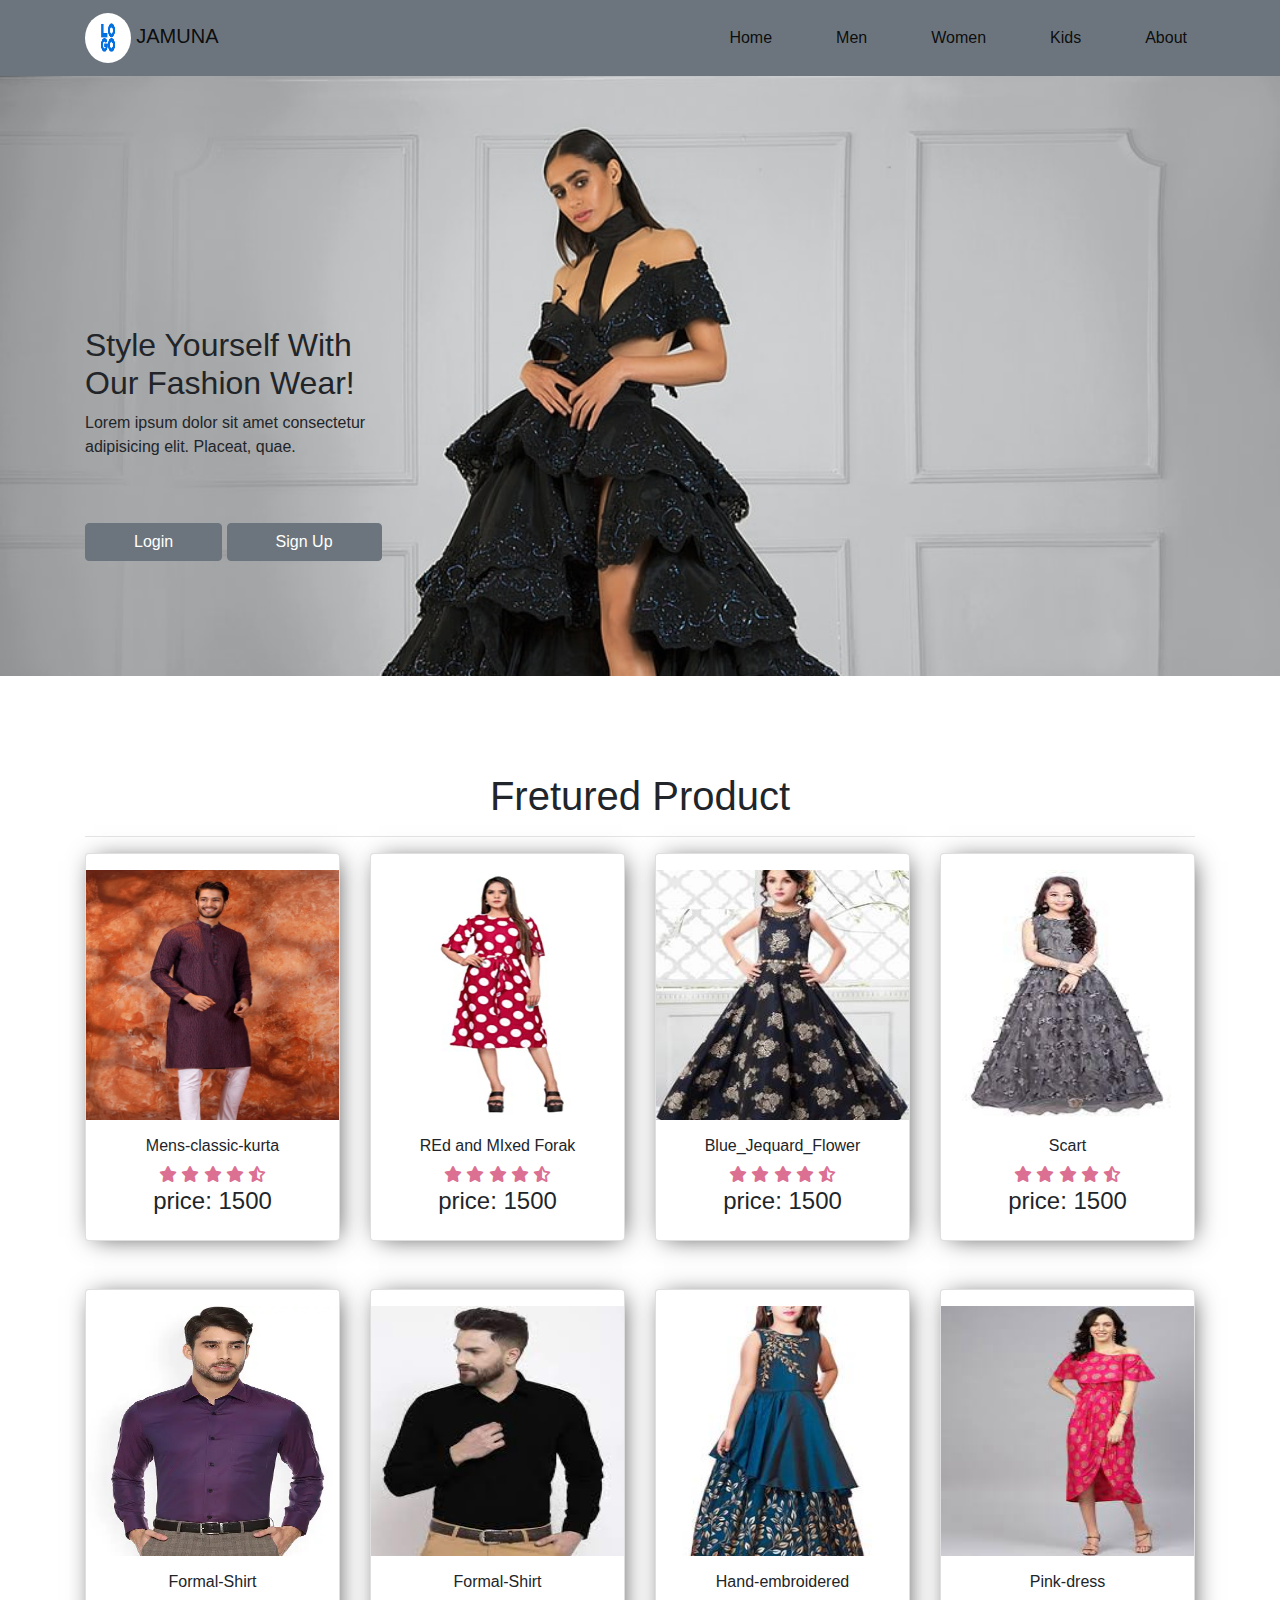
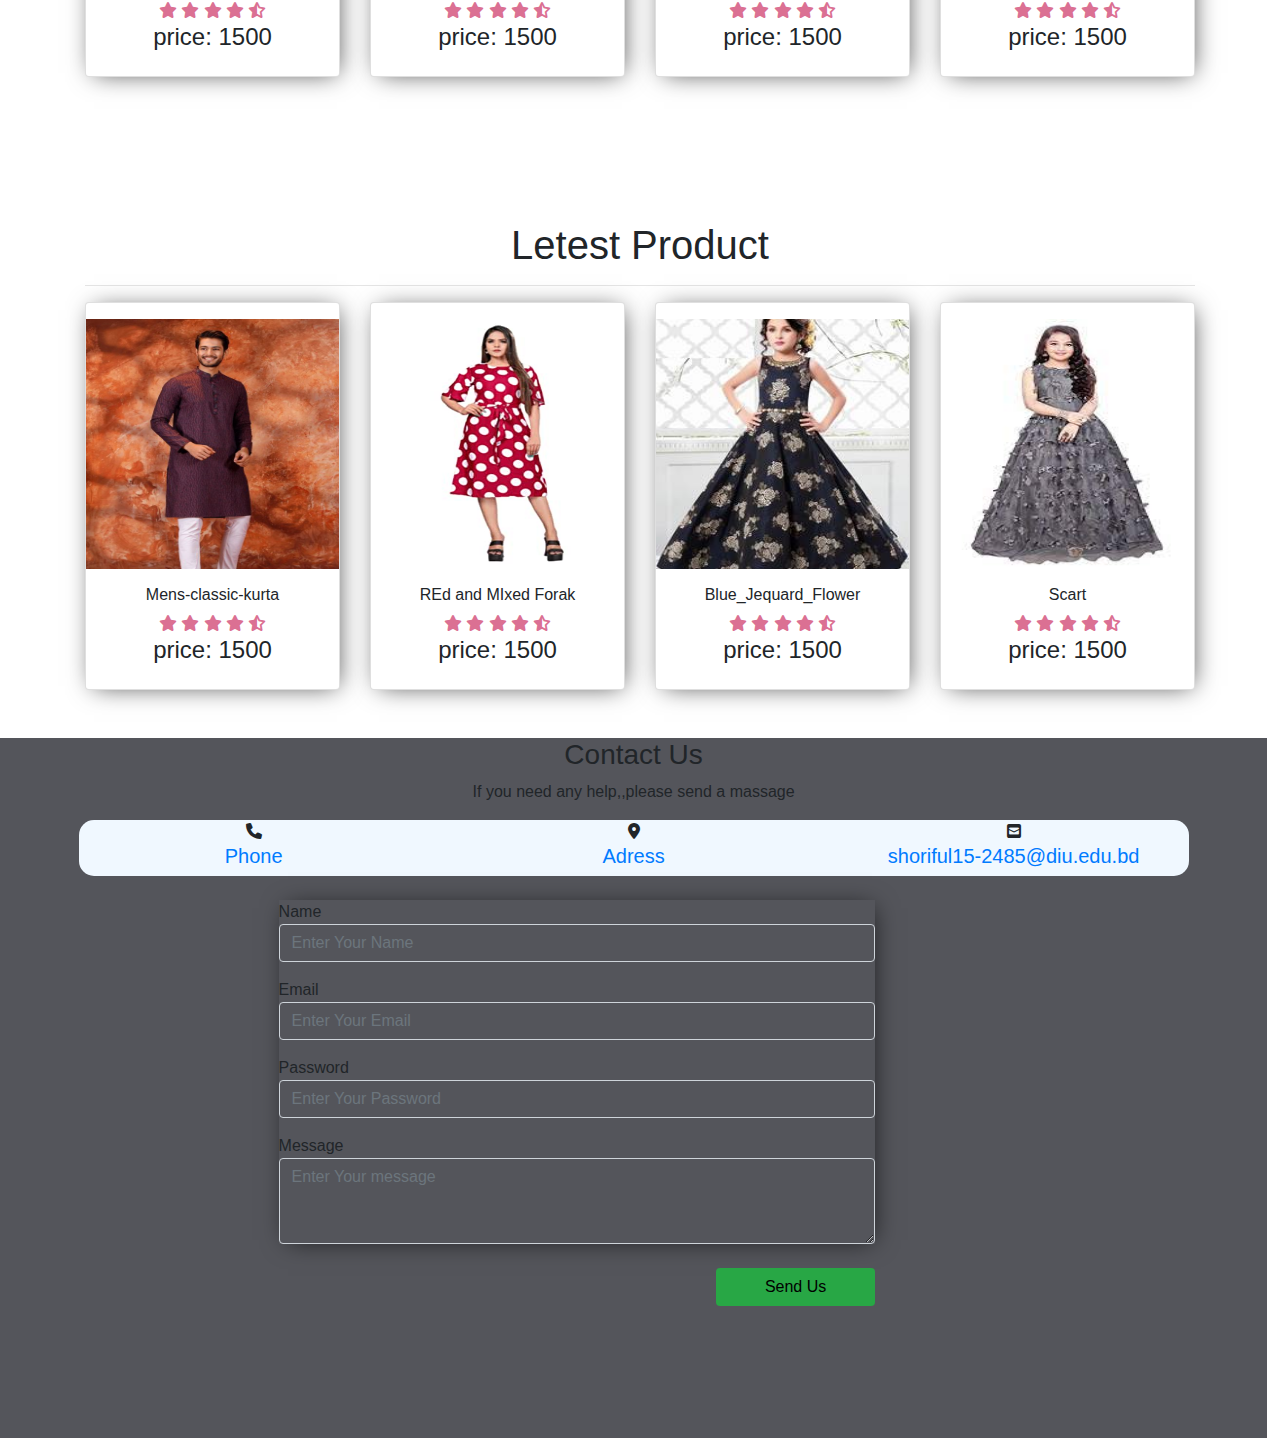
<file: index.html>
<!DOCTYPE html>
<html lang="en">
<head>
    <meta charset="UTF-8">
    <meta http-equiv="X-UA-Compatible" content="IE=edge">
    <meta name="viewport" content="width=device-width, initial-scale=1.0">
    <title>JAMUNA || Web site</title>
    <link rel="stylesheet" href="./assets/css/style.css" type="text/css" >
    <link rel="shortcut icon" href="./assets/img/icon.jpg" type="image/x-icon">
    <link rel="stylesheet" href="https://cdn.jsdelivr.net/npm/bootstrap@4.0.0/dist/css/bootstrap.min.css" integrity="sha384-Gn5384xqQ1aoWXA+058RXPxPg6fy4IWvTNh0E263XmFcJlSAwiGgFAW/dAiS6JXm" crossorigin="anonymous">
    <link rel="stylesheet" href="https://cdnjs.cloudflare.com/ajax/libs/font-awesome/6.0.0/css/all.min.css" 
    integrity="sha512-9usAa10IRO0HhonpyAIVpjrylPvoDwiPUiKdWk5t3PyolY1cOd4DSE0Ga+ri4AuTroPR5aQvXU9xC6qOPnzFeg==" crossorigin="anonymous" referrerpolicy="no-referrer" />

</head>
<body>
    
    <div >
        <nav class="navbar navbar-expand-lg navbar-light bg-secondary">
           <div class="container">
            <a class="navbar-brand   " href="index.html"> <img class="w-25  rounded-circle " src="./assets/img/logo.png" alt=""> JAMUNA</a>
            <button class="navbar-toggler" type="button" data-toggle="collapse" data-target="#navbarNav" aria-controls="navbarNav" aria-expanded="false" aria-label="Toggle navigation">
              <span class="navbar-toggler-icon"></span>
            </button>
            <div class="menu">
                <div class=" home-menu collapse navbar-collapse  " id="navbarNav">
                    <ul class=" navbar-nav  ">
                      <li class="nav-item  active ml-5 ">
                        <a class="nav-link " href="index.html">Home </a>
                      </li>
                      <li class="nav-item active ml-5 ">
                        <a class="nav-link" href="pages/men.html" target="_blank" >Men</a>
                      </li>
                      <li class="nav-item active ml-5 ">
                          <a class="nav-link" href="pages/women.html" target="_blank" >Women</a>
                        </li>
                        <li class="nav-item active ml-5 ">
                          <a class="nav-link" href="pages/kids.html" target="_blank" >Kids</a>
                        </li>
                      <li class="nav-item active ml-5 ">
                        <a class="nav-link" href="pages/about.html" target="_blank" >About</a>
                      </li>
                      
                      <!-- <li class="nav-item active ml-5  ">
                          <a class="nav-link " href="#"><h4><i class="fa-solid fa-cart-shopping"></i></h4></a>
                        </li> -->
                    </ul>
            </div>
            </div>
           </div>
          </nav>
    </div>


    <section class="home">
        <div class="container">
            <div class="row">
                <div class=" home-info col-lg-4 col-md-8 col-sm-12 col-12 ">
            
                    <h2 class="d-flex">Style Yourself With <br> Our Fashion Wear!</h2>
                    <p class="d-flex">
                        Lorem ipsum dolor sit amet consectetur <br> adipisicing elit. Placeat, quae.
                    </p>
                    <a href="./login.php" target="_blank"> <button class="btn btn-secondary mt-5 px-5"> Login </button></a>
                     <a href="./pages/Signup.html" target="_blank"><button class="btn btn-secondary mt-5 px-5"> Sign Up </button></a>
                </div>
            </div>
        </div>
    </section>





    <section class="product">
        <div class="container py-5 text-center">
            <h1 class="pt-5"> Fretured Product </h1>
           <hr>
            <div class="row">
                <div class="col-3">
                    <div class="card py-3">
                        <div class="card-head">
                           <a href="./pages/men.html" target="_blank" >
                            <img src="./assets/img/0014509_mens-classic-kurta_650.jpeg" class="img-fluid" alt="" title="Kurta" >
                           </a>
                            <h6 class="pt-3"> Mens-classic-kurta </h6>
                            <i class="fa-solid fa-star"></i>
                            <i class="fa-solid fa-star"></i>
                            <i class="fa-solid fa-star"></i>
                            <i class="fa-solid fa-star"></i>
                            <i class="fa-solid fa-star-half-stroke"></i>
                            <h4>price: 1500</h4>
                        </div>
                    </div>
                     
                </div>
                <div class="col-lg-3">
                    <div class="card py-3">
                        <div class="card-head">
                           <a href="./pages/women.html" target="_blank">
                            <img src="./assets/img/71xSIkvEozL._SY445_SX342_QL70_ML2_.jpg" class="img-fluid" alt="" title="Red Forak">
                           </a>
                            <h6 class="pt-3"> REd and MIxed Forak </h6>
                            <i class="fa-solid fa-star"></i>
                            <i class="fa-solid fa-star"></i>
                            <i class="fa-solid fa-star"></i>
                            <i class="fa-solid fa-star"></i>
                            <i class="fa-solid fa-star-half-stroke"></i>
                            <h4>price: 1500</h4>
                        </div>
                    </div>
                     
                </div>
                <div class="col-lg-3">
                    <div class="card py-3">
                        <div class="card-head">
                           <a href="./pages/kids.html" target="_blank">
                            <img src="./assets/img/Blue_Jequard_Flower_small.jpg" class="img-fluid" alt="" title="Blue_Jequard_Flower">
                           </a>
                            <h6 class="pt-3"> Blue_Jequard_Flower </h6>
                            <i class="fa-solid fa-star"></i>
                            <i class="fa-solid fa-star"></i>
                            <i class="fa-solid fa-star"></i>
                            <i class="fa-solid fa-star"></i>
                            <i class="fa-solid fa-star-half-stroke"></i>
                            <h4>price: 1500</h4>
                        </div>
                    </div>
                     
                </div>
                <div class="col-lg-3">
                    <div class="card py-3">
                        <div class="card-head">
                           <a href="./pages/kids.html" target="_blank">
                            <img src="./assets/img/images.jpg" class="img-fluid" alt="" title="Scart">
                           </a>
                            <h6 class="pt-3"> Scart </h6>
                            <i class="fa-solid fa-star"></i>
                            <i class="fa-solid fa-star"></i>
                            <i class="fa-solid fa-star"></i>
                            <i class="fa-solid fa-star"></i>
                            <i class="fa-solid fa-star-half-stroke"></i>
                            <h4>price: 1500</h4>
                        </div>
                    </div>
                     
                </div>
                <div class="col-lg-3 mt-5">
                    <div class="card py-3">
                        <div class="card-head">
                           <a href="./pages/men.html" target="_blank" target="_blank" >
                            <img src="./assets/img/Classic-Purple-Wedding-Formal-Shirt.jpg.jpg" class="img-fluid" alt="" title="Formal-Shirt">
                           </a>
                            <h6 class="pt-3"> Formal-Shirt</h6>
                            <i class="fa-solid fa-star"></i>
                            <i class="fa-solid fa-star"></i>
                            <i class="fa-solid fa-star"></i>
                            <i class="fa-solid fa-star"></i>
                            <i class="fa-solid fa-star-half-stroke"></i>
                            <h4>price: 1500</h4>
                        </div>
                    </div>
                     
                </div>
                <div class="col-lg-3 mt-5">
                    <div class="card py-3">
                        <div class="card-head">
                           <a href="./pages/men.html" target="_blank" >
                            <img src="./assets/img/download.jpg" class="img-fluid" alt="" title="Formal-Shirt" >
                           </a>
                            <h6 class="pt-3"> Formal-Shirt</h6>
                            <i class="fa-solid fa-star"></i>
                            <i class="fa-solid fa-star"></i>
                            <i class="fa-solid fa-star"></i>
                            <i class="fa-solid fa-star"></i>
                            <i class="fa-solid fa-star-half-stroke"></i>
                            <h4>price: 1500</h4>
                        </div>
                    </div>
    
                </div>
                <div class="col-lg-3 mt-5">
                    <div class="card py-3">
                        <div class="card-head">
                           <a href="./pages/kids.html" target="_blank">
                            <img src="./assets/img/hand-embroidered-art-silk-gown-insmall.jpg" class="img-fluid" alt="" title="Hand-embroidered">
                           </a>
                            <h6 class="pt-3"> Hand-embroidered </h6>
                            <i class="fa-solid fa-star"></i>
                            <i class="fa-solid fa-star"></i>
                            <i class="fa-solid fa-star"></i>
                            <i class="fa-solid fa-star"></i>
                            <i class="fa-solid fa-star-half-stroke"></i>
                            <h4>price: 1500</h4>
                        </div>
                    </div>
                     
                </div>
                <div class="col-lg-3 mt-5">
                    <div class="card py-3">
                        <div class="card-head">
                           <a href="./pages/women.html" target="_blank">
                            <img src="./assets/img/images (1).jpg" class="img-fluid" alt="" title="Pink Dress">
                           </a>
                            <h6 class="pt-3"> Pink-dress</h6>
                            <i class="fa-solid fa-star"></i>
                            <i class="fa-solid fa-star"></i>
                            <i class="fa-solid fa-star"></i>
                            <i class="fa-solid fa-star"></i>
                            <i class="fa-solid fa-star-half-stroke"></i>
                            <h4>price: 1500</h4>
                        </div>
                    </div>
    
                </div>
    
            </div>
        </div>
    </section>



    <section class="product">
        <div class="container py-5 text-center">
            <h1 class="pt-5"> Letest Product </h1>
            <hr>
            <div class="row">
                <div class="col-3">
                    <div class="card py-3">
                        <div class="card-head">
                           <a href="./pages/men.html" target="_blank" >
                            <img src="./assets/img/0014509_mens-classic-kurta_650.jpeg" class="img-fluid" alt="" title="Kurta" >
                           </a>
                            <h6 class="pt-3"> Mens-classic-kurta </h6>
                            <i class="fa-solid fa-star"></i>
                            <i class="fa-solid fa-star"></i>
                            <i class="fa-solid fa-star"></i>
                            <i class="fa-solid fa-star"></i>
                            <i class="fa-solid fa-star-half-stroke"></i>
                            <h4>price: 1500</h4>
                        </div>
                    </div>
                     
                </div>
                <div class="col-lg-3">
                    <div class="card py-3">
                        <div class="card-head">
                           <a href="./pages/women.html" target="_blank">
                            <img src="./assets/img/71xSIkvEozL._SY445_SX342_QL70_ML2_.jpg" class="img-fluid" alt="" title="Red Forak">
                           </a>
                            <h6 class="pt-3"> REd and MIxed Forak </h6>
                            <i class="fa-solid fa-star"></i>
                            <i class="fa-solid fa-star"></i>
                            <i class="fa-solid fa-star"></i>
                            <i class="fa-solid fa-star"></i>
                            <i class="fa-solid fa-star-half-stroke"></i>
                            <h4>price: 1500</h4>
                        </div>
                    </div>
                     
                </div>
                <div class="col-lg-3">
                    <div class="card py-3">
                        <div class="card-head">
                           <a href="./pages/kids.html" target="_blank">
                            <img src="./assets/img/Blue_Jequard_Flower_small.jpg" class="img-fluid" alt="" title="Blue_Jequard_Flower">
                           </a>
                            <h6 class="pt-3"> Blue_Jequard_Flower </h6>
                            <i class="fa-solid fa-star"></i>
                            <i class="fa-solid fa-star"></i>
                            <i class="fa-solid fa-star"></i>
                            <i class="fa-solid fa-star"></i>
                            <i class="fa-solid fa-star-half-stroke"></i>
                            <h4>price: 1500</h4>
                        </div>
                    </div>
                     
                </div>
                <div class="col-lg-3">
                    <div class="card py-3">
                        <div class="card-head">
                           <a href="./pages/kids.html" target="_blank">
                            <img src="./assets/img/images.jpg" class="img-fluid" alt="" title="Scart">
                           </a>
                            <h6 class="pt-3"> Scart </h6>
                            <i class="fa-solid fa-star"></i>
                            <i class="fa-solid fa-star"></i>
                            <i class="fa-solid fa-star"></i>
                            <i class="fa-solid fa-star"></i>
                            <i class="fa-solid fa-star-half-stroke"></i>
                            <h4>price: 1500</h4>
                        </div>
                    </div>
                     
                </div>
    
            </div>
        </div>
    </section>



    <section class="contact-ber ">
        <h3 class="text-center">Contact Us</h3>
        <p class="text-center ">If you need any help,,please send a massage</p>
        <div class="contact container">
            <div class="adress-call text-center">
                <div class="row">
                    <div class="col-lg-4 ">
                        <span><i class="fas fa-phone"></i></span>
                        <h5><a href="#"> Phone </a></h5>
                    </div>
                    <div class="col-lg-4">
                        <span><i class="fas fa-map-marker-alt"></i></span>
                        <h5><a href="#"> Adress</a></h5>
                    </div>
                    <div class="col-lg-4">
                        <span><i class="fas fa-envelope-square"></i></span>
                        <h5><a href="#"> shoriful15-2485@diu.edu.bd </a></h5>
                    </div>
                </div>

            </div>
            
                <div class="message mt-4">
                    <div class="row">
                        <div class="col-lg-8 ">
                            <div class="card1">
                                <form class="form-group ">
                                    Name
                                    <input  type="text" class="form-control mb-3" style="background-color: rgba(0, 0, 0, 0) !important;color: black;" placeholder="Enter Your Name">
                                    Email
                                    <input type="email" class="form-control mb-3" style="background-color: rgba(0, 0, 0, 0) !important;color: black;" placeholder="Enter Your Email">
                                    Password
                                    <input type="password" class="form-control mb-3" style="background-color: rgba(0, 0, 0, 0) !important;color: black;" placeholder="Enter Your Password">
                                    Message
                                    <textarea class="form-control mb-3 " style="background-color: rgba(0, 0, 0, 0) !important;color: black;" placeholder="Enter Your message" name="comments" id="comments" cols="3" rows="3"></textarea>
                                    <button class="btn bg-success px-5 my-2 float-right"> Send Us </button>
        
                                </form>
                            </div>
                        </div>
                    </div>
    
                </div>
            

        </div>
    </section>
    


    <script src="./assets/js/index.js"></script>
    <script src="https://code.jquery.com/jquery-3.2.1.slim.min.js" integrity="sha384-KJ3o2DKtIkvYIK3UENzmM7KCkRr/rE9/Qpg6aAZGJwFDMVNA/GpGFF93hXpG5KkN" crossorigin="anonymous"></script>
    <script src="https://cdn.jsdelivr.net/npm/popper.js@1.12.9/dist/umd/popper.min.js" integrity="sha384-ApNbgh9B+Y1QKtv3Rn7W3mgPxhU9K/ScQsAP7hUibX39j7fakFPskvXusvfa0b4Q" crossorigin="anonymous"></script>
    <script src="https://cdn.jsdelivr.net/npm/bootstrap@4.0.0/dist/js/bootstrap.min.js" integrity="sha384-JZR6Spejh4U02d8jOt6vLEHfe/JQGiRRSQQxSfFWpi1MquVdAyjUar5+76PVCmYl" crossorigin="anonymous"></script>
</body>
</html>
</file>
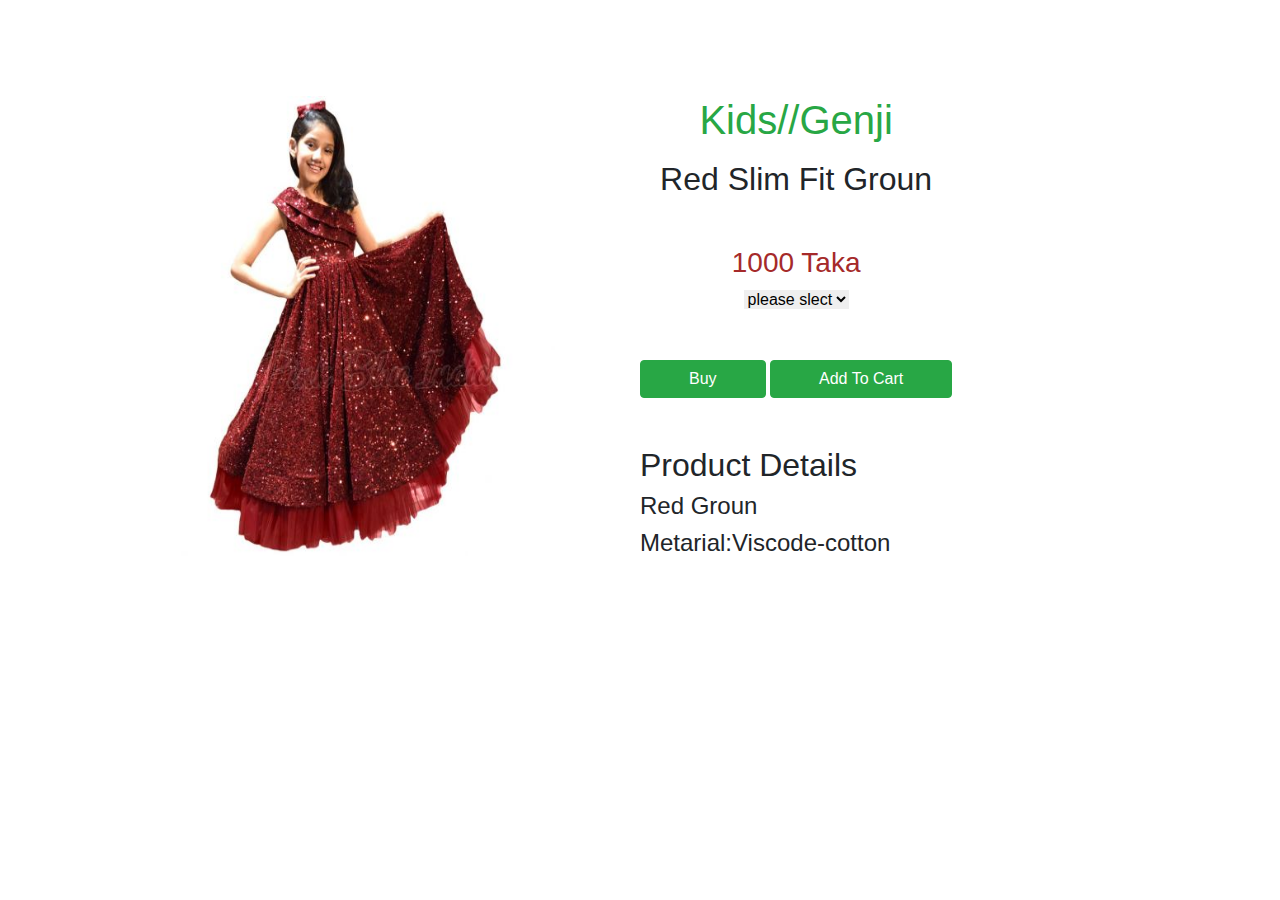
<file: pages/kid(BUY).html>
<!DOCTYPE html>
<html lang="en">
<head>
    <meta charset="UTF-8">
    <meta http-equiv="X-UA-Compatible" content="IE=edge">
    <meta name="viewport" content="width=device-width, initial-scale=1.0">
    <title> Kid-Buy || Web site</title>
    <link rel="stylesheet" href="../assets/css/style.css" type="text/css" >
    <link rel="shortcut icon" href="../assets/img/icon.jpg " type="image/x-icon">
    <link rel="stylesheet" href="https://cdn.jsdelivr.net/npm/bootstrap@4.0.0/dist/css/bootstrap.min.css" integrity="sha384-Gn5384xqQ1aoWXA+058RXPxPg6fy4IWvTNh0E263XmFcJlSAwiGgFAW/dAiS6JXm" crossorigin="anonymous">
    <link rel="stylesheet" href="https://cdnjs.cloudflare.com/ajax/libs/font-awesome/6.0.0/css/all.min.css" 
    integrity="sha512-9usAa10IRO0HhonpyAIVpjrylPvoDwiPUiKdWk5t3PyolY1cOd4DSE0Ga+ri4AuTroPR5aQvXU9xC6qOPnzFeg==" crossorigin="anonymous" referrerpolicy="no-referrer" />

</head>
<body>
    

            <section class="buy-product">
                <div class="container py-5 mt-5 text-center">
                    <div class="row">
                        <div class="col-6">
                            <div class="card-buy">
                                <div class="card-head">
                                    <a href="#"><img src="../assets/img/kid3.jpg" alt=""></a>

                                </div>
                    
                            </div>
                        </div>
                        
                <div>

                    <div class="prduct-details">
                    <div class="">
                        <div>
                            <h1 class="text-success">Kids//Genji</h1>
                        </div>
                        <h2 class="mt-3">Red Slim Fit Groun</h2>
                        <h3 class=" tka-cost mt-5 ">1000 Taka</h3>
                    </div>
                            <select name="Product-size" id="Product-size">
                                    
                                        <option  value="">please slect</option>
                                    <option value="XL">XL</option>
                                        <option value="L">L</option>
                                        <option value="M">M</option>
                                    
                             </select>
                       <div>
                        <button class="btn btn-success mt-5 px-5"> Buy </button>
                        <button class="btn btn-success mt-5 px-5"> Add To Cart </button>
                       </div>

                       <h2 class="text-left mt-5">Product Details</h2>
                       <h4 class="text-left mt-2">Red Groun</h4>
                       <h4 class="text-left mt-2">Metarial:Viscode-cotton</h4>
                    </div>

                </div>

                    </div>

                </div>

            </section>

    <script src="https://code.jquery.com/jquery-3.2.1.slim.min.js" integrity="sha384-KJ3o2DKtIkvYIK3UENzmM7KCkRr/rE9/Qpg6aAZGJwFDMVNA/GpGFF93hXpG5KkN" crossorigin="anonymous"></script>
    <script src="https://cdn.jsdelivr.net/npm/popper.js@1.12.9/dist/umd/popper.min.js" integrity="sha384-ApNbgh9B+Y1QKtv3Rn7W3mgPxhU9K/ScQsAP7hUibX39j7fakFPskvXusvfa0b4Q" crossorigin="anonymous"></script>
    <script src="https://cdn.jsdelivr.net/npm/bootstrap@4.0.0/dist/js/bootstrap.min.js" integrity="sha384-JZR6Spejh4U02d8jOt6vLEHfe/JQGiRRSQQxSfFWpi1MquVdAyjUar5+76PVCmYl" crossorigin="anonymous"></script>
</body>
</html>
</file>
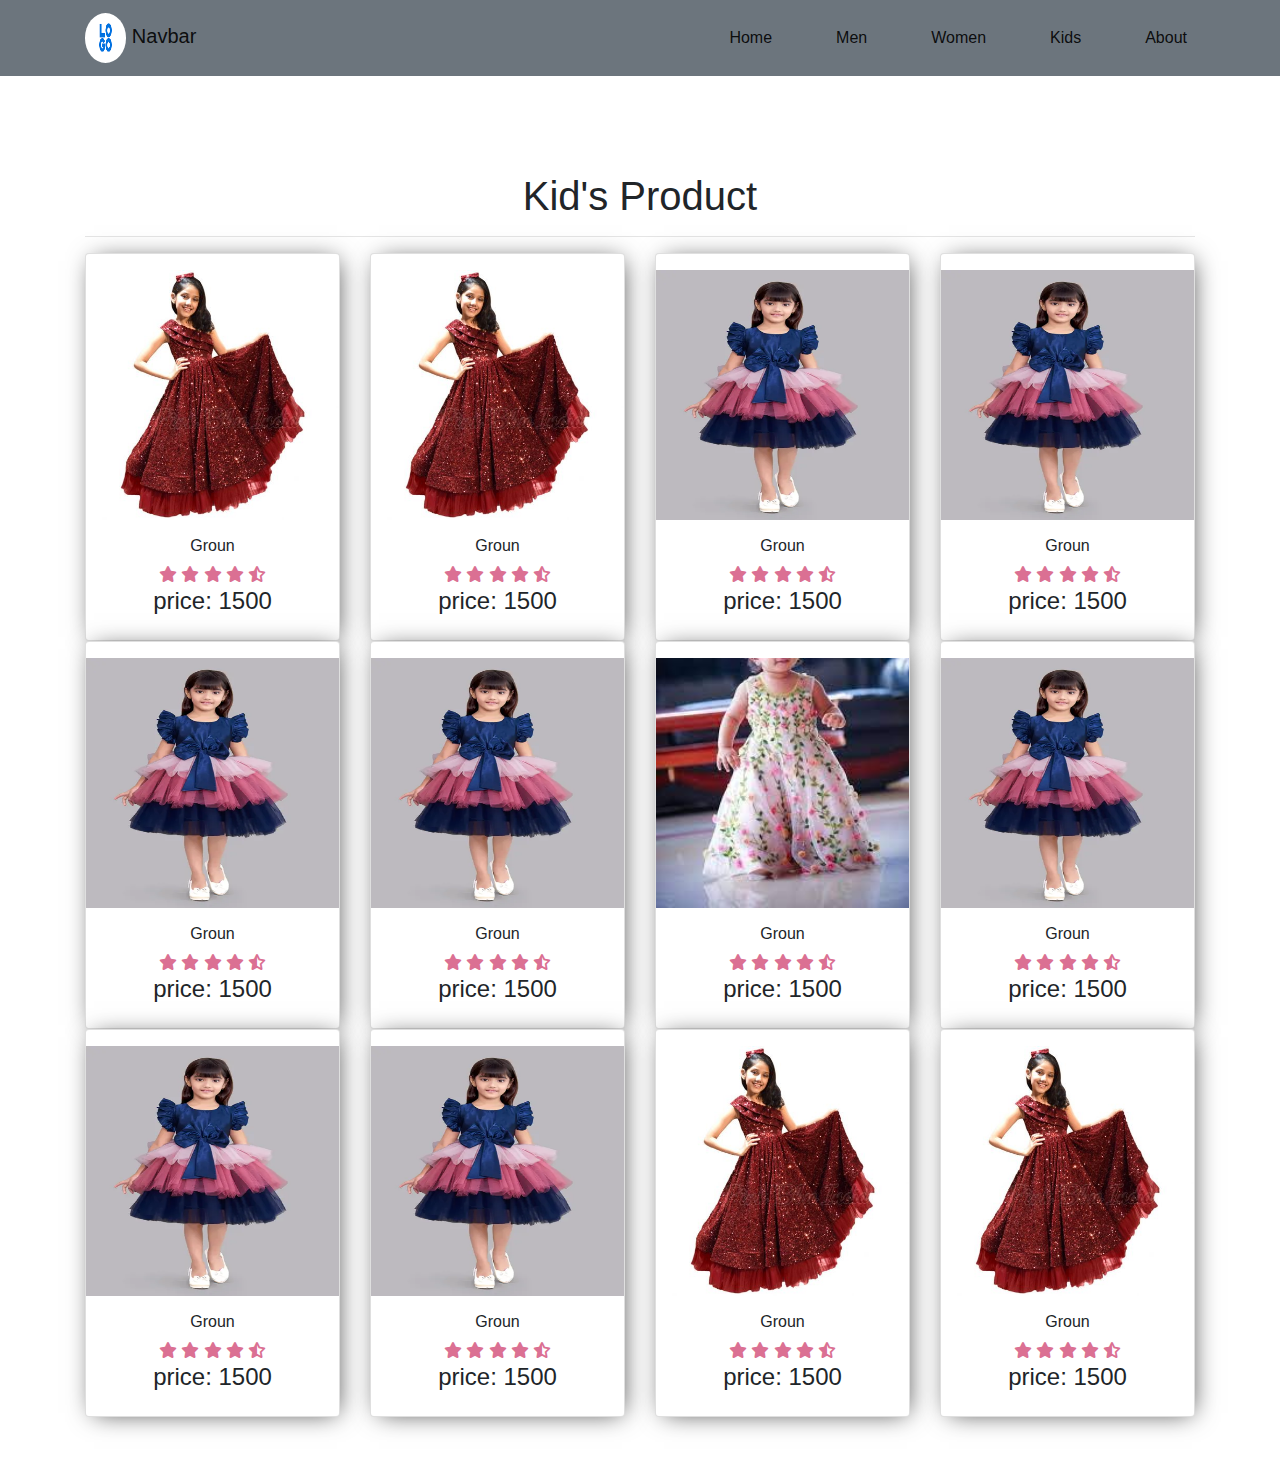
<file: pages/kids.html>
<!DOCTYPE html>
<html lang="en">
<head>
    <meta charset="UTF-8">
    <meta http-equiv="X-UA-Compatible" content="IE=edge">
    <meta name="viewport" content="width=device-width, initial-scale=1.0">
    <title>Kids || Web site</title>
    <link rel="stylesheet" href="../assets/css/style.css" type="text/css" >
    <link rel="shortcut icon" href="../assets/img/icon.jpg" type="image/x-icon">
    <link rel="stylesheet" href="https://cdn.jsdelivr.net/npm/bootstrap@4.0.0/dist/css/bootstrap.min.css" integrity="sha384-Gn5384xqQ1aoWXA+058RXPxPg6fy4IWvTNh0E263XmFcJlSAwiGgFAW/dAiS6JXm" crossorigin="anonymous">
    <link rel="stylesheet" href="https://cdnjs.cloudflare.com/ajax/libs/font-awesome/6.0.0/css/all.min.css" 
    integrity="sha512-9usAa10IRO0HhonpyAIVpjrylPvoDwiPUiKdWk5t3PyolY1cOd4DSE0Ga+ri4AuTroPR5aQvXU9xC6qOPnzFeg==" crossorigin="anonymous" referrerpolicy="no-referrer" />

</head>
<body>
    
    <div>
        <nav class="navbar navbar-expand-lg navbar-light bg-secondary">
           <div class="container">
            <a class="navbar-brand   " href="../index.html"> <img class="w-25  rounded-circle " src="../assets/img/logo.png" alt=""> Navbar</a>
            <button class="navbar-toggler" type="button" data-toggle="collapse" data-target="#navbarNav" aria-controls="navbarNav" aria-expanded="false" aria-label="Toggle navigation">
              <span class="navbar-toggler-icon"></span>
            </button>
            <div>
              <div class="home-menu collapse navbar-collapse  " id="navbarNav">
                <ul class="navbar-nav  ">
                  <li class="nav-item  active ml-5 ">
                    <a class="nav-link" href="../index.html">Home </a>
                  </li>
                  <li class="nav-item active ml-5 ">
                    <a class="nav-link" href="../pages/men.html" >Men</a>
                  </li>
                  <li class="nav-item active ml-5 ">
                      <a class="nav-link" href="../pages/women.html" >Women</a>
                    </li>
                    <li class="nav-item active ml-5 ">
                      <a class="nav-link" href="../pages/kids.html"  >Kids</a>
                    </li>
                  <li class="nav-item active ml-5 ">
                    <a class="nav-link" href="../pages/about.html" >About</a>
                  </li>
                  
                </ul>
            </div>
            </div>
           </div>
          </nav>
    </div>

      
    <section class="product">
      <div class="container py-5 text-center">
          <h1 class="pt-5"> Kid's Product </h1>
         <hr>
          <div class="row">
              <div class="col-3">
                  <div class="card py-3">
                      <div class="card-head">
                         <a href="./kid(BUY).html" target="_blank" >
                          <img src="../assets/img/kid3.jpg" class="img-fluid" alt="" >
                         </a>
                          <h6 class="pt-3"> Groun </h6>
                          <i class="fa-solid fa-star"></i>
                          <i class="fa-solid fa-star"></i>
                          <i class="fa-solid fa-star"></i>
                          <i class="fa-solid fa-star"></i>
                          <i class="fa-solid fa-star-half-stroke"></i>
                          <h4>price: 1500</h4>
                      </div>
                  </div>
                   
              </div>
              <div class="col-3">
                <div class="card py-3">
                    <div class="card-head">
                       <a href="./kid(BUY).html" target="_blank" >
                        <img src="../assets/img/kid3.jpg" class="img-fluid" alt="" >
                       </a>
                        <h6 class="pt-3">  Groun </h6>
                        <i class="fa-solid fa-star"></i>
                        <i class="fa-solid fa-star"></i>
                        <i class="fa-solid fa-star"></i>
                        <i class="fa-solid fa-star"></i>
                        <i class="fa-solid fa-star-half-stroke"></i>
                        <h4>price: 1500</h4>
                    </div>
                </div>
                 
            </div>
            <div class="col-3">
                <div class="card py-3">
                    <div class="card-head">
                       <a href="./kid(BUY).html" target="_blank" >
                        <img src="../assets/img/kid1.webp" class="img-fluid" alt="" >
                       </a>
                        <h6 class="pt-3"> Groun </h6>
                        <i class="fa-solid fa-star"></i>
                        <i class="fa-solid fa-star"></i>
                        <i class="fa-solid fa-star"></i>
                        <i class="fa-solid fa-star"></i>
                        <i class="fa-solid fa-star-half-stroke"></i>
                        <h4>price: 1500</h4>
                    </div>
                </div>
                 
            </div>
            <div class="col-3">
                <div class="card py-3">
                    <div class="card-head">
                       <a href="./kid(BUY).html" target="_blank" >
                        <img src="../assets/img/kid1.webp" class="img-fluid" alt="" >
                       </a>
                        <h6 class="pt-3">  Groun </h6>
                        <i class="fa-solid fa-star"></i>
                        <i class="fa-solid fa-star"></i>
                        <i class="fa-solid fa-star"></i>
                        <i class="fa-solid fa-star"></i>
                        <i class="fa-solid fa-star-half-stroke"></i>
                        <h4>price: 1500</h4>
                    </div>
                </div>
                 
            </div>
            <div class="col-3">
                <div class="card py-3">
                    <div class="card-head">
                       <a href="./kid(BUY).html" target="_blank" >
                        <img src="../assets/img/kid1.webp" class="img-fluid" alt="" >
                       </a>
                        <h6 class="pt-3"> Groun</h6>
                        <i class="fa-solid fa-star"></i>
                        <i class="fa-solid fa-star"></i>
                        <i class="fa-solid fa-star"></i>
                        <i class="fa-solid fa-star"></i>
                        <i class="fa-solid fa-star-half-stroke"></i>
                        <h4>price: 1500</h4>
                    </div>
                </div>
                 
            </div>
            <div class="col-3">
                <div class="card py-3">
                    <div class="card-head">
                       <a href="./kid(BUY).html" target="_blank" >
                        <img src="../assets/img/kid1.webp" class="img-fluid" alt="" >
                       </a>
                        <h6 class="pt-3">  Groun </h6>
                        <i class="fa-solid fa-star"></i>
                        <i class="fa-solid fa-star"></i>
                        <i class="fa-solid fa-star"></i>
                        <i class="fa-solid fa-star"></i>
                        <i class="fa-solid fa-star-half-stroke"></i>
                        <h4>price: 1500</h4>
                    </div>
                </div>
                 
            </div>
            <div class="col-3">
                <div class="card py-3">
                    <div class="card-head">
                       <a href="./kid(BUY).html" target="_blank" >
                        <img src="../assets/img/kid.jpg" class="img-fluid" alt="" >
                       </a>
                        <h6 class="pt-3">  Groun </h6>
                        <i class="fa-solid fa-star"></i>
                        <i class="fa-solid fa-star"></i>
                        <i class="fa-solid fa-star"></i>
                        <i class="fa-solid fa-star"></i>
                        <i class="fa-solid fa-star-half-stroke"></i>
                        <h4>price: 1500</h4>
                    </div>
                </div>
                 
            </div>
            <div class="col-3">
                <div class="card py-3">
                    <div class="card-head">
                       <a href="./kid(BUY).html" target="_blank" >
                        <img src="../assets/img/kid1.webp" class="img-fluid" alt="" >
                       </a>
                        <h6 class="pt-3">  Groun</h6>
                        <i class="fa-solid fa-star"></i>
                        <i class="fa-solid fa-star"></i>
                        <i class="fa-solid fa-star"></i>
                        <i class="fa-solid fa-star"></i>
                        <i class="fa-solid fa-star-half-stroke"></i>
                        <h4>price: 1500</h4>
                    </div>
                </div>
                 
            </div>
            <div class="col-3">
                <div class="card py-3">
                    <div class="card-head">
                       <a href="./kid(BUY).html" target="_blank" >
                        <img src="../assets/img/kid1.webp" class="img-fluid" alt="" >
                       </a>
                        <h6 class="pt-3">  Groun </h6>
                        <i class="fa-solid fa-star"></i>
                        <i class="fa-solid fa-star"></i>
                        <i class="fa-solid fa-star"></i>
                        <i class="fa-solid fa-star"></i>
                        <i class="fa-solid fa-star-half-stroke"></i>
                        <h4>price: 1500</h4>
                    </div>
                </div>
                 
            </div>
            <div class="col-3">
                <div class="card py-3">
                    <div class="card-head">
                       <a href="./kid(BUY).html" target="_blank" >
                        <img src="../assets/img/kid1.webp" class="img-fluid" alt="" >
                       </a>
                        <h6 class="pt-3">  Groun </h6>
                        <i class="fa-solid fa-star"></i>
                        <i class="fa-solid fa-star"></i>
                        <i class="fa-solid fa-star"></i>
                        <i class="fa-solid fa-star"></i>
                        <i class="fa-solid fa-star-half-stroke"></i>
                        <h4>price: 1500</h4>
                    </div>
                </div>
                 
            </div>
            <div class="col-3">
                <div class="card py-3">
                    <div class="card-head">
                       <a href="./kid(BUY).html" target="_blank" >
                        <img src="../assets/img/kid3.jpg" class="img-fluid" alt="" >
                       </a>
                        <h6 class="pt-3">  Groun</h6>
                        <i class="fa-solid fa-star"></i>
                        <i class="fa-solid fa-star"></i>
                        <i class="fa-solid fa-star"></i>
                        <i class="fa-solid fa-star"></i>
                        <i class="fa-solid fa-star-half-stroke"></i>
                        <h4>price: 1500</h4>
                    </div>
                </div>
                 
            </div>
            <div class="col-3">
                <div class="card py-3">
                    <div class="card-head">
                       <a href="./kid(BUY).html" target="_blank" >
                        <img src="../assets/img/kid3.jpg" class="img-fluid" alt="" >
                       </a>
                        <h6 class="pt-3">  Groun </h6>
                        <i class="fa-solid fa-star"></i>
                        <i class="fa-solid fa-star"></i>
                        <i class="fa-solid fa-star"></i>
                        <i class="fa-solid fa-star"></i>
                        <i class="fa-solid fa-star-half-stroke"></i>
                        <h4>price: 1500</h4>
                    </div>
                </div>
                 
            </div>

  
          </div>
      </div>
  </section>


    <script src="https://code.jquery.com/jquery-3.2.1.slim.min.js" integrity="sha384-KJ3o2DKtIkvYIK3UENzmM7KCkRr/rE9/Qpg6aAZGJwFDMVNA/GpGFF93hXpG5KkN" crossorigin="anonymous"></script>
    <script src="https://cdn.jsdelivr.net/npm/popper.js@1.12.9/dist/umd/popper.min.js" integrity="sha384-ApNbgh9B+Y1QKtv3Rn7W3mgPxhU9K/ScQsAP7hUibX39j7fakFPskvXusvfa0b4Q" crossorigin="anonymous"></script>
    <script src="https://cdn.jsdelivr.net/npm/bootstrap@4.0.0/dist/js/bootstrap.min.js" integrity="sha384-JZR6Spejh4U02d8jOt6vLEHfe/JQGiRRSQQxSfFWpi1MquVdAyjUar5+76PVCmYl" crossorigin="anonymous"></script>
</body>
</html>
</file>
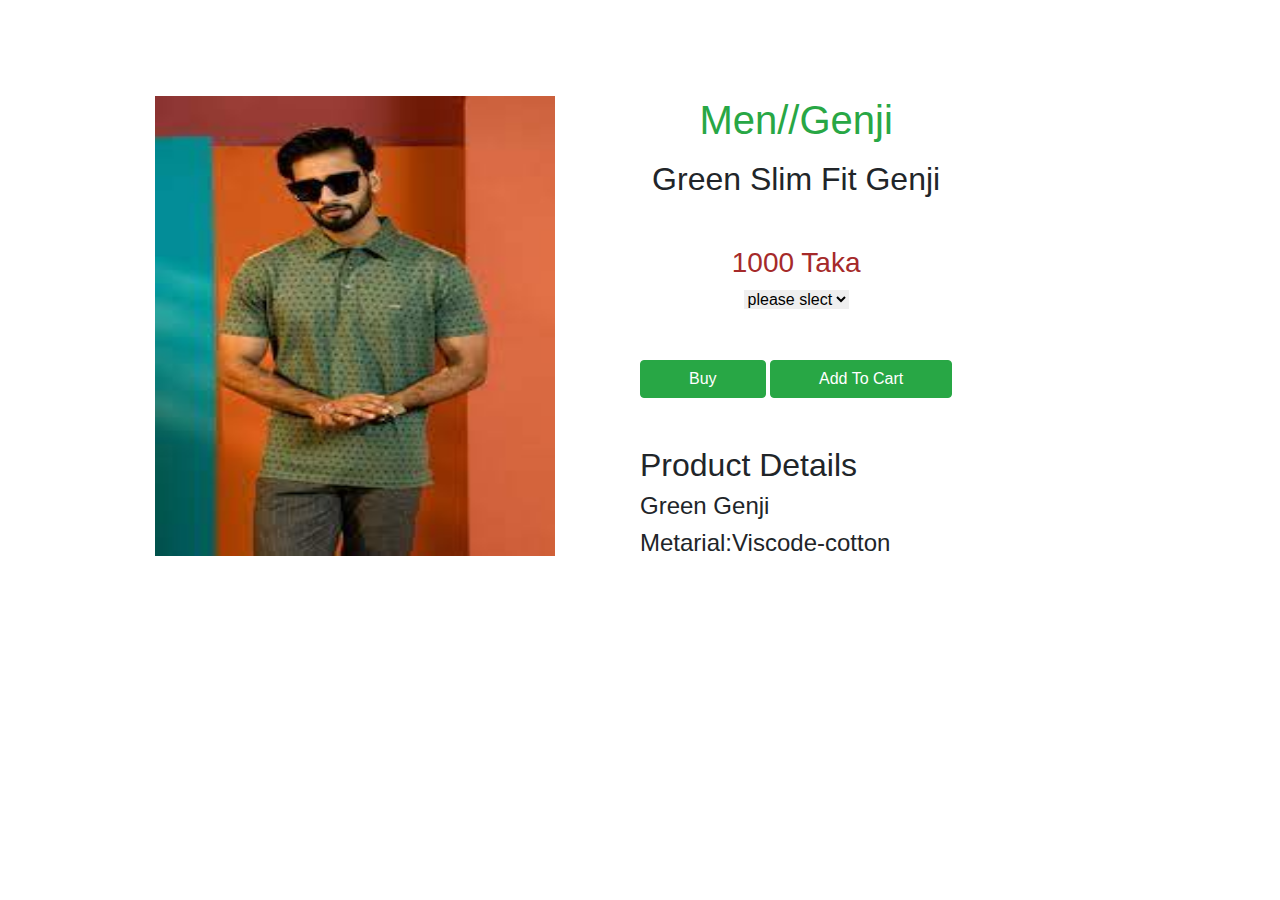
<file: pages/men(BUY).html>
<!DOCTYPE html>
<html lang="en">
<head>
    <meta charset="UTF-8">
    <meta http-equiv="X-UA-Compatible" content="IE=edge">
    <meta name="viewport" content="width=device-width, initial-scale=1.0">
    <title> Men-Buy || Web site</title>
    <link rel="stylesheet" href="../assets/css/style.css" type="text/css" >
    <link rel="shortcut icon" href="../assets/img/icon.jpg " type="image/x-icon">
    <link rel="stylesheet" href="https://cdn.jsdelivr.net/npm/bootstrap@4.0.0/dist/css/bootstrap.min.css" integrity="sha384-Gn5384xqQ1aoWXA+058RXPxPg6fy4IWvTNh0E263XmFcJlSAwiGgFAW/dAiS6JXm" crossorigin="anonymous">
    <link rel="stylesheet" href="https://cdnjs.cloudflare.com/ajax/libs/font-awesome/6.0.0/css/all.min.css" 
    integrity="sha512-9usAa10IRO0HhonpyAIVpjrylPvoDwiPUiKdWk5t3PyolY1cOd4DSE0Ga+ri4AuTroPR5aQvXU9xC6qOPnzFeg==" crossorigin="anonymous" referrerpolicy="no-referrer" />

</head>
<body>
    

            <section class="buy-product">
                <div class="container py-5 mt-5 text-center">
                    <div class="row">
                        <div class="col-6">
                            <div class="card-buy">
                                <div class="card-head">
                                    <a href="#"><img src="../assets/img/genji1.jpg" alt=""></a>

                                </div>
                    
                            </div>
                        </div>
                        
                <div>

                    <div class="prduct-details">
                    <div class="">
                        <div>
                            <h1 class="text-success">Men//Genji</h1>
                        </div>
                        <h2 class="mt-3">Green Slim Fit Genji</h2>
                        <h3 class=" tka-cost mt-5 ">1000 Taka</h3>
                    </div>
                            <select name="Product-size" id="Product-size">
                                    
                                        <option  value="">please slect</option>
                                    <option value="XL">XL</option>
                                        <option value="L">L</option>
                                        <option value="M">M</option>
                                    
                             </select>
                       <div>
                        <button class="btn btn-success mt-5 px-5"> Buy </button>
                        <button class="btn btn-success mt-5 px-5"> Add To Cart </button>
                       </div>

                       <h2 class="text-left mt-5">Product Details</h2>
                       <h4 class="text-left mt-2">Green Genji</h4>
                       <h4 class="text-left mt-2">Metarial:Viscode-cotton</h4>
                    </div>

                </div>

                    </div>

                </div>

            </section>

    <script src="https://code.jquery.com/jquery-3.2.1.slim.min.js" integrity="sha384-KJ3o2DKtIkvYIK3UENzmM7KCkRr/rE9/Qpg6aAZGJwFDMVNA/GpGFF93hXpG5KkN" crossorigin="anonymous"></script>
    <script src="https://cdn.jsdelivr.net/npm/popper.js@1.12.9/dist/umd/popper.min.js" integrity="sha384-ApNbgh9B+Y1QKtv3Rn7W3mgPxhU9K/ScQsAP7hUibX39j7fakFPskvXusvfa0b4Q" crossorigin="anonymous"></script>
    <script src="https://cdn.jsdelivr.net/npm/bootstrap@4.0.0/dist/js/bootstrap.min.js" integrity="sha384-JZR6Spejh4U02d8jOt6vLEHfe/JQGiRRSQQxSfFWpi1MquVdAyjUar5+76PVCmYl" crossorigin="anonymous"></script>
</body>
</html>
</file>
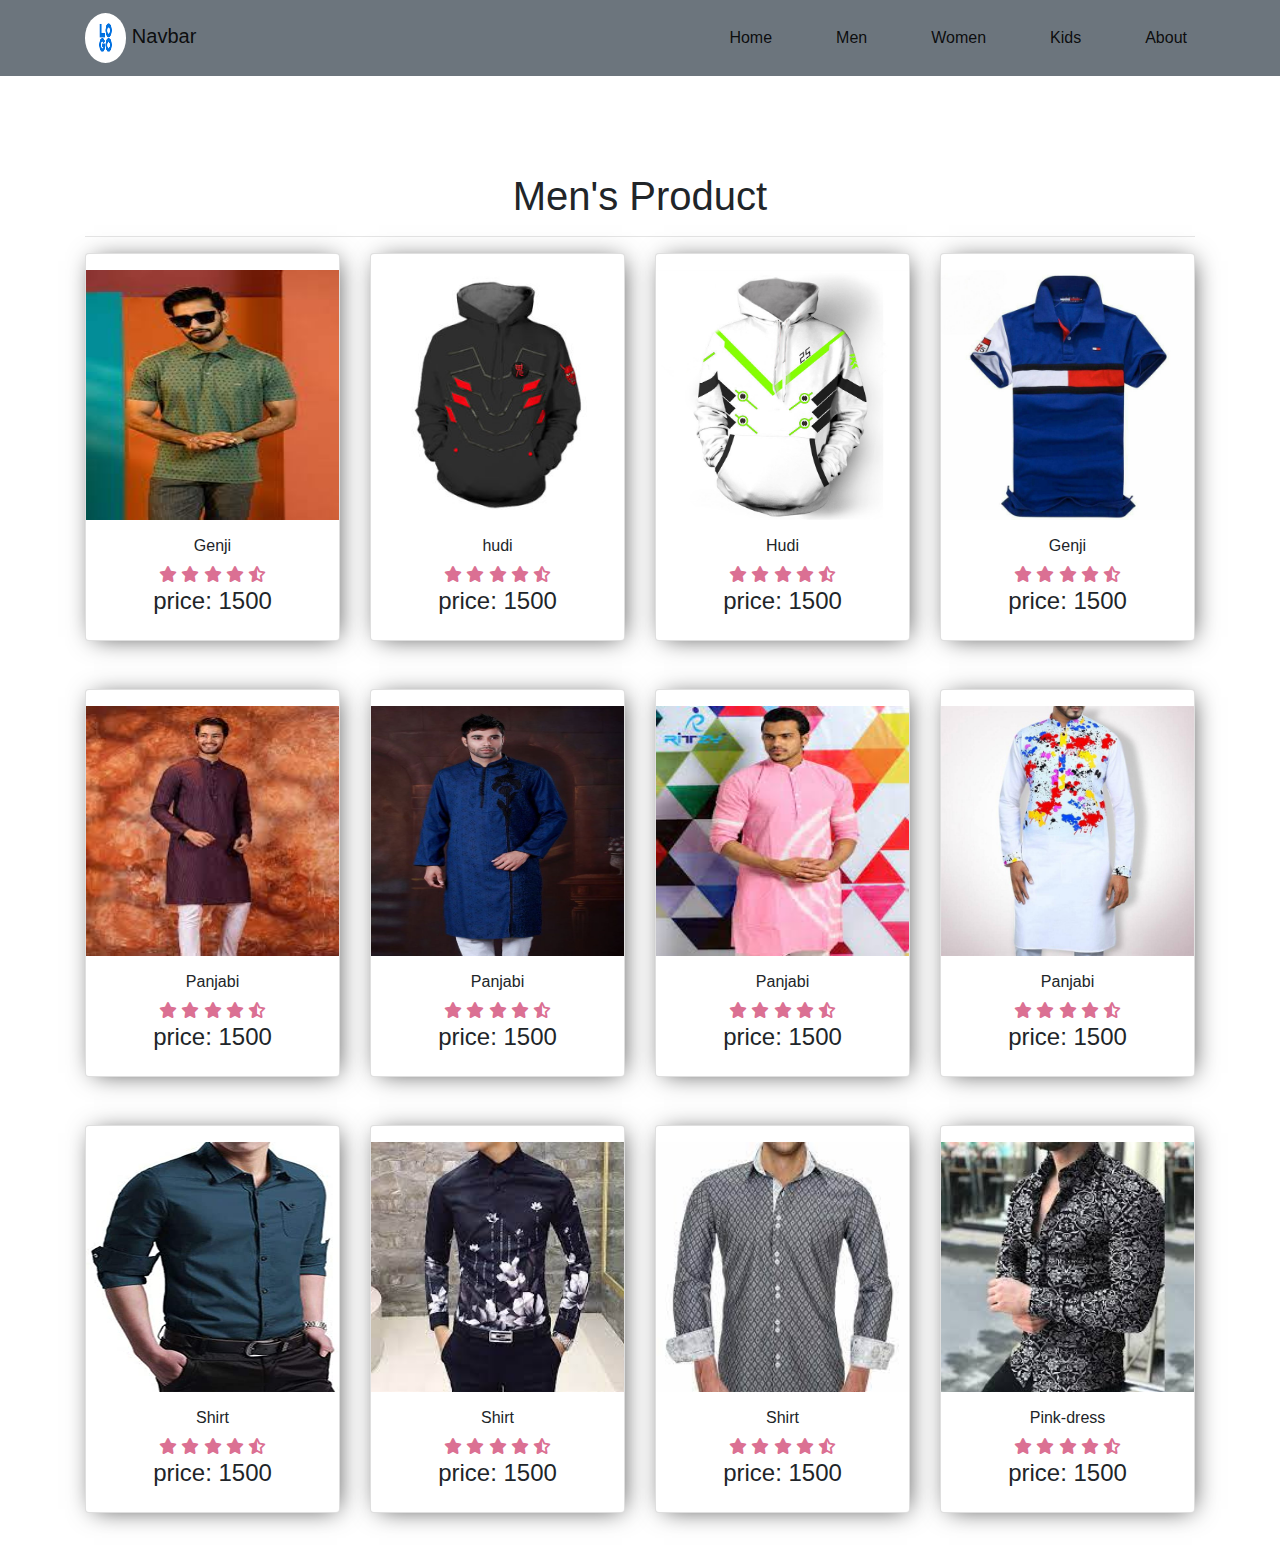
<file: pages/men.html>
<!DOCTYPE html>
<html lang="en">
<head>
    <meta charset="UTF-8">
    <meta http-equiv="X-UA-Compatible" content="IE=edge">
    <meta name="viewport" content="width=device-width, initial-scale=1.0">
    <title>Men || Web site</title>
    <link rel="stylesheet" href="../assets/css/style.css" type="text/css" >
    <link rel="shortcut icon" href="../assets/img/icon.jpg " type="image/x-icon">
    <link rel="stylesheet" href="https://cdn.jsdelivr.net/npm/bootstrap@4.0.0/dist/css/bootstrap.min.css" integrity="sha384-Gn5384xqQ1aoWXA+058RXPxPg6fy4IWvTNh0E263XmFcJlSAwiGgFAW/dAiS6JXm" crossorigin="anonymous">
    <link rel="stylesheet" href="https://cdnjs.cloudflare.com/ajax/libs/font-awesome/6.0.0/css/all.min.css" 
    integrity="sha512-9usAa10IRO0HhonpyAIVpjrylPvoDwiPUiKdWk5t3PyolY1cOd4DSE0Ga+ri4AuTroPR5aQvXU9xC6qOPnzFeg==" crossorigin="anonymous" referrerpolicy="no-referrer" />

</head>
<body>
    
    <div>
        <nav class="navbar navbar-expand-lg navbar-light bg-secondary">
           <div class="container">
            <a class="navbar-brand   " href="../index.html"> <img class="w-25  rounded-circle " src="../assets/img/logo.png" alt=""> Navbar</a>
            <button class="navbar-toggler" type="button" data-toggle="collapse" data-target="#navbarNav" aria-controls="navbarNav" aria-expanded="false" aria-label="Toggle navigation">
              <span class="navbar-toggler-icon"></span>
            </button>
            <div>
              <div class=" home-menu collapse navbar-collapse  " id="navbarNav">
                <ul class="navbar-nav  ">
                  <li class="nav-item  active ml-5 ">
                    <a class="nav-link" href="../index.html">Home </a>
                  </li>
                  <li class="nav-item active ml-5 ">
                    <a class="nav-link" href="../pages/men.html" >Men</a>
                  </li>
                  <li class="nav-item active ml-5 ">
                      <a class="nav-link" href="../pages/women.html" >Women</a>
                    </li>
                    <li class="nav-item active ml-5 ">
                      <a class="nav-link" href="../pages/kids.html"  >Kids</a>
                    </li>
                  <li class="nav-item active ml-5 ">
                    <a class="nav-link" href="../pages/about.html" >About</a>
                  </li>
                </ul>
              </div>
            </div>
           </div>
          </nav>
    </div>

    <section class="product">
      <div class="container py-5 text-center">
          <h1 class="pt-5"> Men's Product </h1>
         <hr>
          <div class="row">
              <div class="col-3">
                  <div class="card py-3">
                      <div class="card-head">
                         <a href="./men(BUY).html" target="_blank" >
                          <img src="../assets/img/genji1.jpg" class="img-fluid" alt="" >
                         </a>
                          <h6 class="pt-3"> Genji </h6>
                          <i class="fa-solid fa-star"></i>
                          <i class="fa-solid fa-star"></i>
                          <i class="fa-solid fa-star"></i>
                          <i class="fa-solid fa-star"></i>
                          <i class="fa-solid fa-star-half-stroke"></i>
                          <h4>price: 1500</h4>
                      </div>
                  </div>
                   
              </div>
              <div class="col-lg-3">
                  <div class="card py-3">
                      <div class="card-head">
                         <a href="./men(BUY).html" target="_blank">
                          <img src="../assets/img/genji2.jpg" class="img-fluid" alt="" >
                         </a>
                          <h6 class="pt-3"> hudi</h6>
                          <i class="fa-solid fa-star"></i>
                          <i class="fa-solid fa-star"></i>
                          <i class="fa-solid fa-star"></i>
                          <i class="fa-solid fa-star"></i>
                          <i class="fa-solid fa-star-half-stroke"></i>
                          <h4>price: 1500</h4>
                      </div>
                  </div>
                   
              </div>
              <div class="col-lg-3">
                  <div class="card py-3">
                      <div class="card-head">
                         <a href="./men(BUY).html" target="_blank">
                          <img src="../assets/img/genji 3.jpg" class="img-fluid" alt="" title="Blue_Jequard_Flower">
                         </a>
                          <h6 class="pt-3">Hudi</h6>
                          <i class="fa-solid fa-star"></i>
                          <i class="fa-solid fa-star"></i>
                          <i class="fa-solid fa-star"></i>
                          <i class="fa-solid fa-star"></i>
                          <i class="fa-solid fa-star-half-stroke"></i>
                          <h4>price: 1500</h4>
                      </div>
                  </div>
                   
              </div>
              <div class="col-lg-3">
                  <div class="card py-3">
                      <div class="card-head">
                         <a href="./men(BUY).html" target="_blank">
                          <img src="../assets/img/genji4.jpg" class="img-fluid" alt="" >
                         </a>
                          <h6 class="pt-3"> Genji </h6>
                          <i class="fa-solid fa-star"></i>
                          <i class="fa-solid fa-star"></i>
                          <i class="fa-solid fa-star"></i>
                          <i class="fa-solid fa-star"></i>
                          <i class="fa-solid fa-star-half-stroke"></i>
                          <h4>price: 1500</h4>
                      </div>
                  </div>
                   
              </div>
              <div class="col-lg-3 mt-5">
                  <div class="card py-3">
                      <div class="card-head">
                         <a href="./men(BUY).html" target="_blank" target="_blank" >
                          <img src="../assets/img/panjabi 1.jpg" class="img-fluid" alt="" >
                         </a>
                          <h6 class="pt-3"> Panjabi</h6>
                          <i class="fa-solid fa-star"></i>
                          <i class="fa-solid fa-star"></i>
                          <i class="fa-solid fa-star"></i>
                          <i class="fa-solid fa-star"></i>
                          <i class="fa-solid fa-star-half-stroke"></i>
                          <h4>price: 1500</h4>
                      </div>
                  </div>
                   
              </div>
              <div class="col-lg-3 mt-5">
                  <div class="card py-3">
                      <div class="card-head">
                         <a href="./men(BUY).html" target="_blank" >
                          <img src="../assets/img/panjabi2.jpg" class="img-fluid" alt="" >
                         </a>
                          <h6 class="pt-3"> Panjabi</h6>
                          <i class="fa-solid fa-star"></i>
                          <i class="fa-solid fa-star"></i>
                          <i class="fa-solid fa-star"></i>
                          <i class="fa-solid fa-star"></i>
                          <i class="fa-solid fa-star-half-stroke"></i>
                          <h4>price: 1500</h4>
                      </div>
                  </div>
  
              </div>
              <div class="col-lg-3 mt-5">
                  <div class="card py-3">
                      <div class="card-head">
                         <a href="./men(BUY).html" target="_blank">
                          <img src="../assets/img/panjabi 3).jpg" class="img-fluid" alt="" title="Hand-embroidered">
                         </a>
                          <h6 class="pt-3"> Panjabi</h6>
                          <i class="fa-solid fa-star"></i>
                          <i class="fa-solid fa-star"></i>
                          <i class="fa-solid fa-star"></i>
                          <i class="fa-solid fa-star"></i>
                          <i class="fa-solid fa-star-half-stroke"></i>
                          <h4>price: 1500</h4>
                      </div>
                  </div>
                   
              </div>
              <div class="col-lg-3 mt-5">
                  <div class="card py-3">
                      <div class="card-head">
                         <a href="./men(BUY).html" target="_blank">
                          <img src="../assets/img/panjabi4.jpg" class="img-fluid" alt="">
                         </a>
                          <h6 class="pt-3">Panjabi</h6>
                          <i class="fa-solid fa-star"></i>
                          <i class="fa-solid fa-star"></i>
                          <i class="fa-solid fa-star"></i>
                          <i class="fa-solid fa-star"></i>
                          <i class="fa-solid fa-star-half-stroke"></i>
                          <h4>price: 1500</h4>
                      </div>
                  </div>
  
              </div>
              <div class="col-lg-3 mt-5">
                <div class="card py-3">
                    <div class="card-head">
                       <a href="./men(BUY).html" target="_blank">
                        <img src="../assets/img/shirt1_.jpg" class="img-fluid" alt="" >
                       </a>
                        <h6 class="pt-3">Shirt</h6>
                        <i class="fa-solid fa-star"></i>
                        <i class="fa-solid fa-star"></i>
                        <i class="fa-solid fa-star"></i>
                        <i class="fa-solid fa-star"></i>
                        <i class="fa-solid fa-star-half-stroke"></i>
                        <h4>price: 1500</h4>
                    </div>
                </div>
                 
            </div>
            <div class="col-lg-3 mt-5">
                <div class="card py-3">
                    <div class="card-head">
                       <a href="./men(BUY).html" target="_blank">
                        <img src="../assets/img/shirt 2.jpg" class="img-fluid" alt="" title="Pink Dress">
                       </a>
                        <h6 class="pt-3">Shirt</h6>
                        <i class="fa-solid fa-star"></i>
                        <i class="fa-solid fa-star"></i>
                        <i class="fa-solid fa-star"></i>
                        <i class="fa-solid fa-star"></i>
                        <i class="fa-solid fa-star-half-stroke"></i>
                        <h4>price: 1500</h4>
                    </div>
                </div>

            </div>
            <div class="col-lg-3 mt-5">
              <div class="card py-3">
                  <div class="card-head">
                     <a href="./men(BUY).html" target="_blank">
                      <img src="../assets/img/shirt 3).jpg" class="img-fluid" alt="" title="Hand-embroidered">
                     </a>
                      <h6 class="pt-3"> Shirt </h6>
                      <i class="fa-solid fa-star"></i>
                      <i class="fa-solid fa-star"></i>
                      <i class="fa-solid fa-star"></i>
                      <i class="fa-solid fa-star"></i>
                      <i class="fa-solid fa-star-half-stroke"></i>
                      <h4>price: 1500</h4>
                  </div>
              </div>
               
          </div>
          <div class="col-lg-3 mt-5">
              <div class="card py-3">
                  <div class="card-head">
                     <a href="./men(BUY).html" target="_blank">
                      <img src="../assets/img/shirt 4.jpg" class="img-fluid" alt="" title="Pink Dress">
                     </a>
                      <h6 class="pt-3"> Pink-dress</h6>
                      <i class="fa-solid fa-star"></i>
                      <i class="fa-solid fa-star"></i>
                      <i class="fa-solid fa-star"></i>
                      <i class="fa-solid fa-star"></i>
                      <i class="fa-solid fa-star-half-stroke"></i>
                      <h4>price: 1500</h4>
                  </div>
              </div>

          </div>

  
          </div>
      </div>
  </section>



    <script src="https://code.jquery.com/jquery-3.2.1.slim.min.js" integrity="sha384-KJ3o2DKtIkvYIK3UENzmM7KCkRr/rE9/Qpg6aAZGJwFDMVNA/GpGFF93hXpG5KkN" crossorigin="anonymous"></script>
    <script src="https://cdn.jsdelivr.net/npm/popper.js@1.12.9/dist/umd/popper.min.js" integrity="sha384-ApNbgh9B+Y1QKtv3Rn7W3mgPxhU9K/ScQsAP7hUibX39j7fakFPskvXusvfa0b4Q" crossorigin="anonymous"></script>
    <script src="https://cdn.jsdelivr.net/npm/bootstrap@4.0.0/dist/js/bootstrap.min.js" integrity="sha384-JZR6Spejh4U02d8jOt6vLEHfe/JQGiRRSQQxSfFWpi1MquVdAyjUar5+76PVCmYl" crossorigin="anonymous"></script>
</body>
</html>
</file>
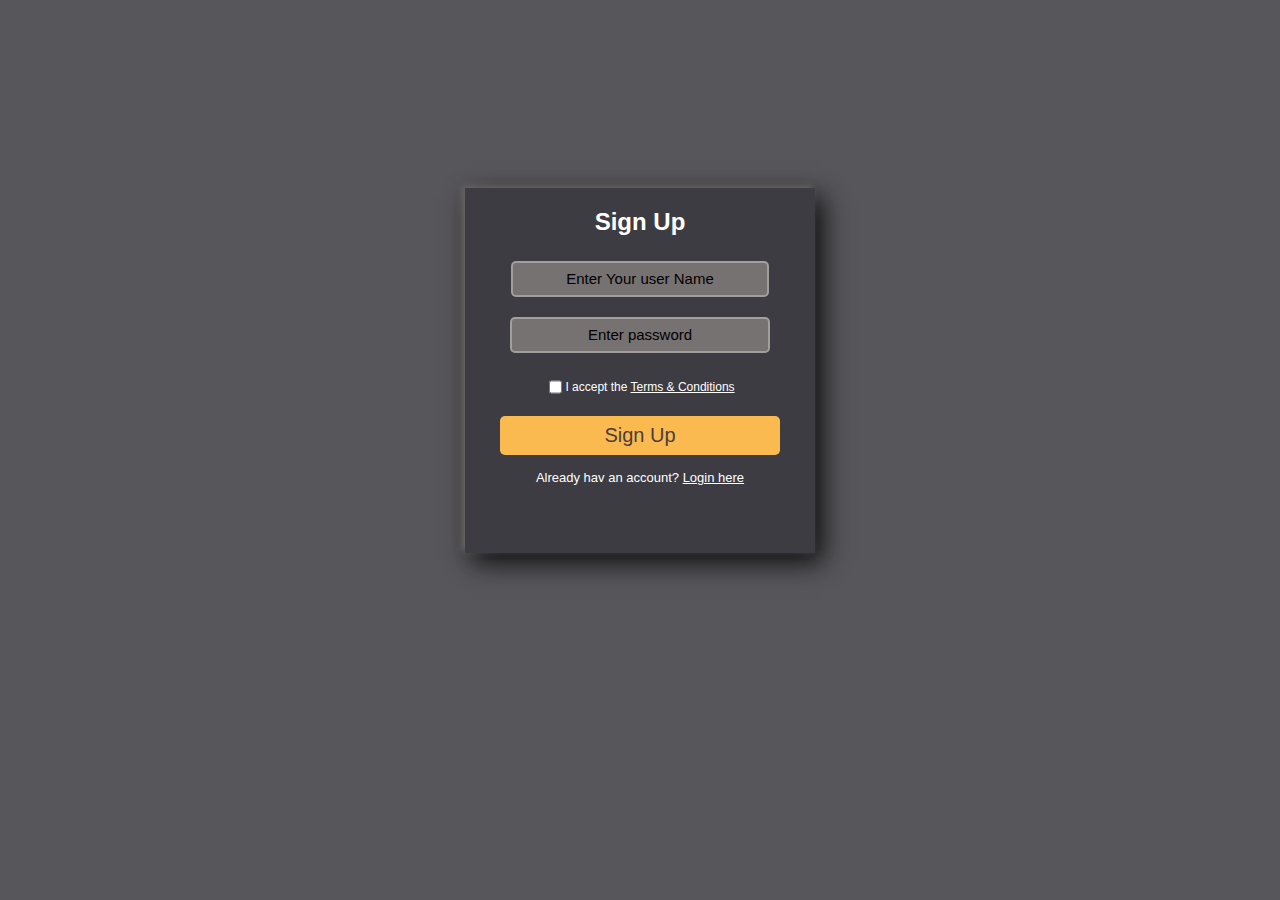
<file: pages/Signup.html>
<!DOCTYPE html>
<html lang="en">

<head>
    <meta charset="UTF-8">
    <meta http-equiv="X-UA-Compatible" content="IE=edge">
    <meta name="viewport" content="width=device-width, initial-scale=1.0">
    <title>Sign Up </title>
 
<style>
    
    ::placeholder {
            color: black;
            opacity: 1;
        }
        
      
        
        html {
            background: #56565b;
            color: white;
            font-family: Arial, Helvetica, sans-serif;
        }
        
        body {
            padding-top: 20vh;
        }
        
        .container {
            background: #3c3c42;
            display: flex;
            flex-direction: column;
            align-items: center;
            margin: auto;
            height: 365px;
            width: 350px;
            box-shadow: -3px -2px 6px #6c6565, 7px 9px 25px #0b0b0b;
        }
        
        form {
            display: flex;
            flex-direction: column;
            align-items: center;
        }
        
        input {
            height: 30px;
            border: 2px solid #e1dede69;
            border-radius: 5px;
            background: #777272;
            color: black;
            text-align: center;
            outline: none;
            font-size: 15px;
        }
        
        .form-item-username {
            margin: 5px;
            display: flex;
            padding-bottom: 10px;
        }
        
        .form-item-username input {
            width: 250px;
            margin: 0 5px;
        }
        
        .form-item {
            margin: 0 auto;
            padding-bottom: 10px;
            display: flex;
            flex-direction: column;
            align-items: center;
            width: 90%;
        }
        
        .form-item input {
            margin: 5px;
            width: 100%;
        }
        
        .accept-box {
            display: flex;
            align-items: center;
            margin: auto;
            font-size: 15px;
        }
        
        a {
            color: white;
        }
        
        a:hover {
            color: grey
        }
        
        .form-btns {
            display: flex;
            flex-direction: column;
            padding: 10px 0;
        }
        
        .form-btns button {
            margin: auto;
            font-size: 20px;
            padding: 8px;
            width: 280px;
            border: none;
            border-radius: 5px;
            cursor: pointer;
            color: rgb(75, 61, 61);
            background: #fbba50;
        }
        
        /* .form-btns  {
            cursor: not-allowed;
            background: #8f8b85 !important;
            color: rgb(131, 120, 120) !important;
        }
         */
        .form-btns button:hover {
            background: #d88a0c;
            color: antiquewhite;
        }
        
        .options {
            padding-top: 15px;
            margin: auto;
            font-size: 13px;
        }
        
        p {
            font-size: 12px;
        }
        
        .pwd-format {
            position: relative;
            color: rgb(65, 62, 62);
            background: rgb(243, 234, 243);
            font-size: 11px;
            width: 150px;
            padding: 5px;
            border-radius: 5px;
            top: 112px;
            right: -81px;
            z-index: 2;
            display: none;
        }
    
</style>


</head>

<body>

    <div class="container">
        <h2>Sign Up</h2>

        <form action="../registration.php" method="post">
            <div class="form-item-username">
                <input type="text" name="user" id="user" placeholder="Enter Your user Name">
               
            </div>

            <!-- <div class="form-item">
                <input type="email" name="email" id="email" placeholder="Email">
            </div> -->

            <div class="form-item">
                <!-- add a password format display -->
                <span class="pwd-format">
                    8-15 AlphaNumeric Characters
                </span>
                <input type="password" name="password" id="password" placeholder="Enter password">
               
            </div>

            <div class="accept-box">
                <input type="checkbox" name="accept" id="accept">
                <p>I accept the <a href="#">Terms & Conditions</a></p>
            </div>

            <div class="form-btns">
                <button class="signup" type="submit">Sign Up</button>
                <div class="options">
                    Already hav an account? <a href="#">Login here</a>
                </div>
            </div>

        </form>
        <!-- <p>Copyright &copy; yourwebsite.com</p> -->
    </div>

  

    

</body>

</html>
</file>
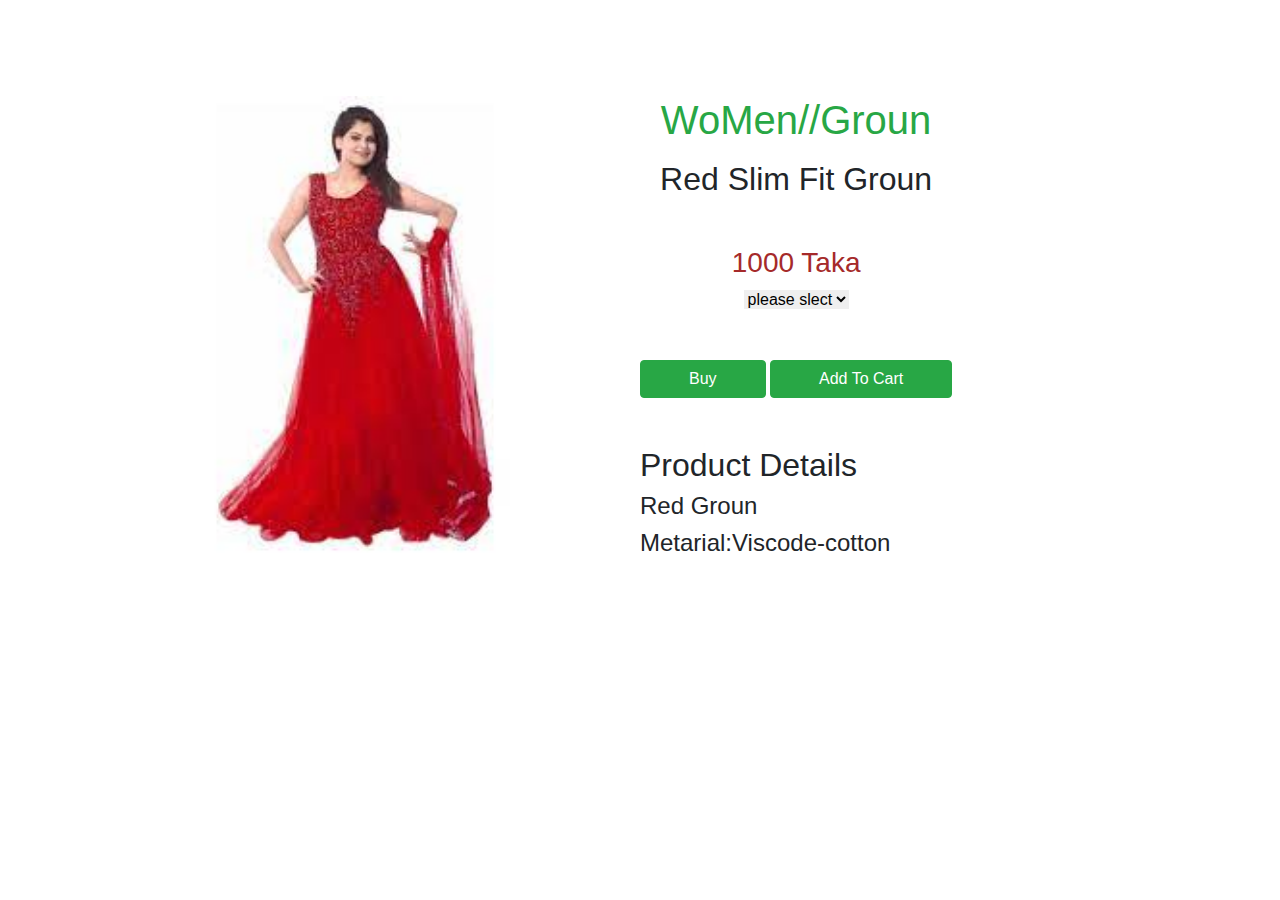
<file: pages/women(BUY).html>
<!DOCTYPE html>
<html lang="en">
<head>
    <meta charset="UTF-8">
    <meta http-equiv="X-UA-Compatible" content="IE=edge">
    <meta name="viewport" content="width=device-width, initial-scale=1.0">
    <title> WOMen-Buy || Web site</title>
    <link rel="stylesheet" href="../assets/css/style.css" type="text/css" >
    <link rel="shortcut icon" href="../assets/img/icon.jpg " type="image/x-icon">
    <link rel="stylesheet" href="https://cdn.jsdelivr.net/npm/bootstrap@4.0.0/dist/css/bootstrap.min.css" integrity="sha384-Gn5384xqQ1aoWXA+058RXPxPg6fy4IWvTNh0E263XmFcJlSAwiGgFAW/dAiS6JXm" crossorigin="anonymous">
    <link rel="stylesheet" href="https://cdnjs.cloudflare.com/ajax/libs/font-awesome/6.0.0/css/all.min.css" 
    integrity="sha512-9usAa10IRO0HhonpyAIVpjrylPvoDwiPUiKdWk5t3PyolY1cOd4DSE0Ga+ri4AuTroPR5aQvXU9xC6qOPnzFeg==" crossorigin="anonymous" referrerpolicy="no-referrer" />

</head>
<body>
    

            <section class="buy-product">
                <div class="container py-5 mt-5 text-center">
                    <div class="row">
                        <div class="col-6">
                            <div class="card-buy">
                                <div class="card-head">
                                    <a href="#"><img src="../assets/img/women2.jpg" alt=""></a>

                                </div>
                    
                            </div>
                        </div>
                        
                <div>

                    <div class="prduct-details">
                    <div class="">
                        <div>
                            <h1 class="text-success">WoMen//Groun</h1>
                        </div>
                        <h2 class="mt-3">Red Slim Fit Groun</h2>
                        <h3 class=" tka-cost mt-5 ">1000 Taka</h3>
                    </div>
                            <select name="Product-size" id="Product-size">
                                    
                                        <option  value="">please slect</option>
                                    <option value="XL">XL</option>
                                        <option value="L">L</option>
                                        <option value="M">M</option>
                                    
                             </select>
                       <div>
                        <button class="btn btn-success mt-5 px-5"> Buy </button>
                        <button class="btn btn-success mt-5 px-5"> Add To Cart </button>
                       </div>

                       <h2 class="text-left mt-5">Product Details</h2>
                       <h4 class="text-left mt-2">Red Groun</h4>
                       <h4 class="text-left mt-2">Metarial:Viscode-cotton</h4>
                    </div>

                </div>

                    </div>

                </div>

            </section>

    <script src="https://code.jquery.com/jquery-3.2.1.slim.min.js" integrity="sha384-KJ3o2DKtIkvYIK3UENzmM7KCkRr/rE9/Qpg6aAZGJwFDMVNA/GpGFF93hXpG5KkN" crossorigin="anonymous"></script>
    <script src="https://cdn.jsdelivr.net/npm/popper.js@1.12.9/dist/umd/popper.min.js" integrity="sha384-ApNbgh9B+Y1QKtv3Rn7W3mgPxhU9K/ScQsAP7hUibX39j7fakFPskvXusvfa0b4Q" crossorigin="anonymous"></script>
    <script src="https://cdn.jsdelivr.net/npm/bootstrap@4.0.0/dist/js/bootstrap.min.js" integrity="sha384-JZR6Spejh4U02d8jOt6vLEHfe/JQGiRRSQQxSfFWpi1MquVdAyjUar5+76PVCmYl" crossorigin="anonymous"></script>
</body>
</html>
</file>
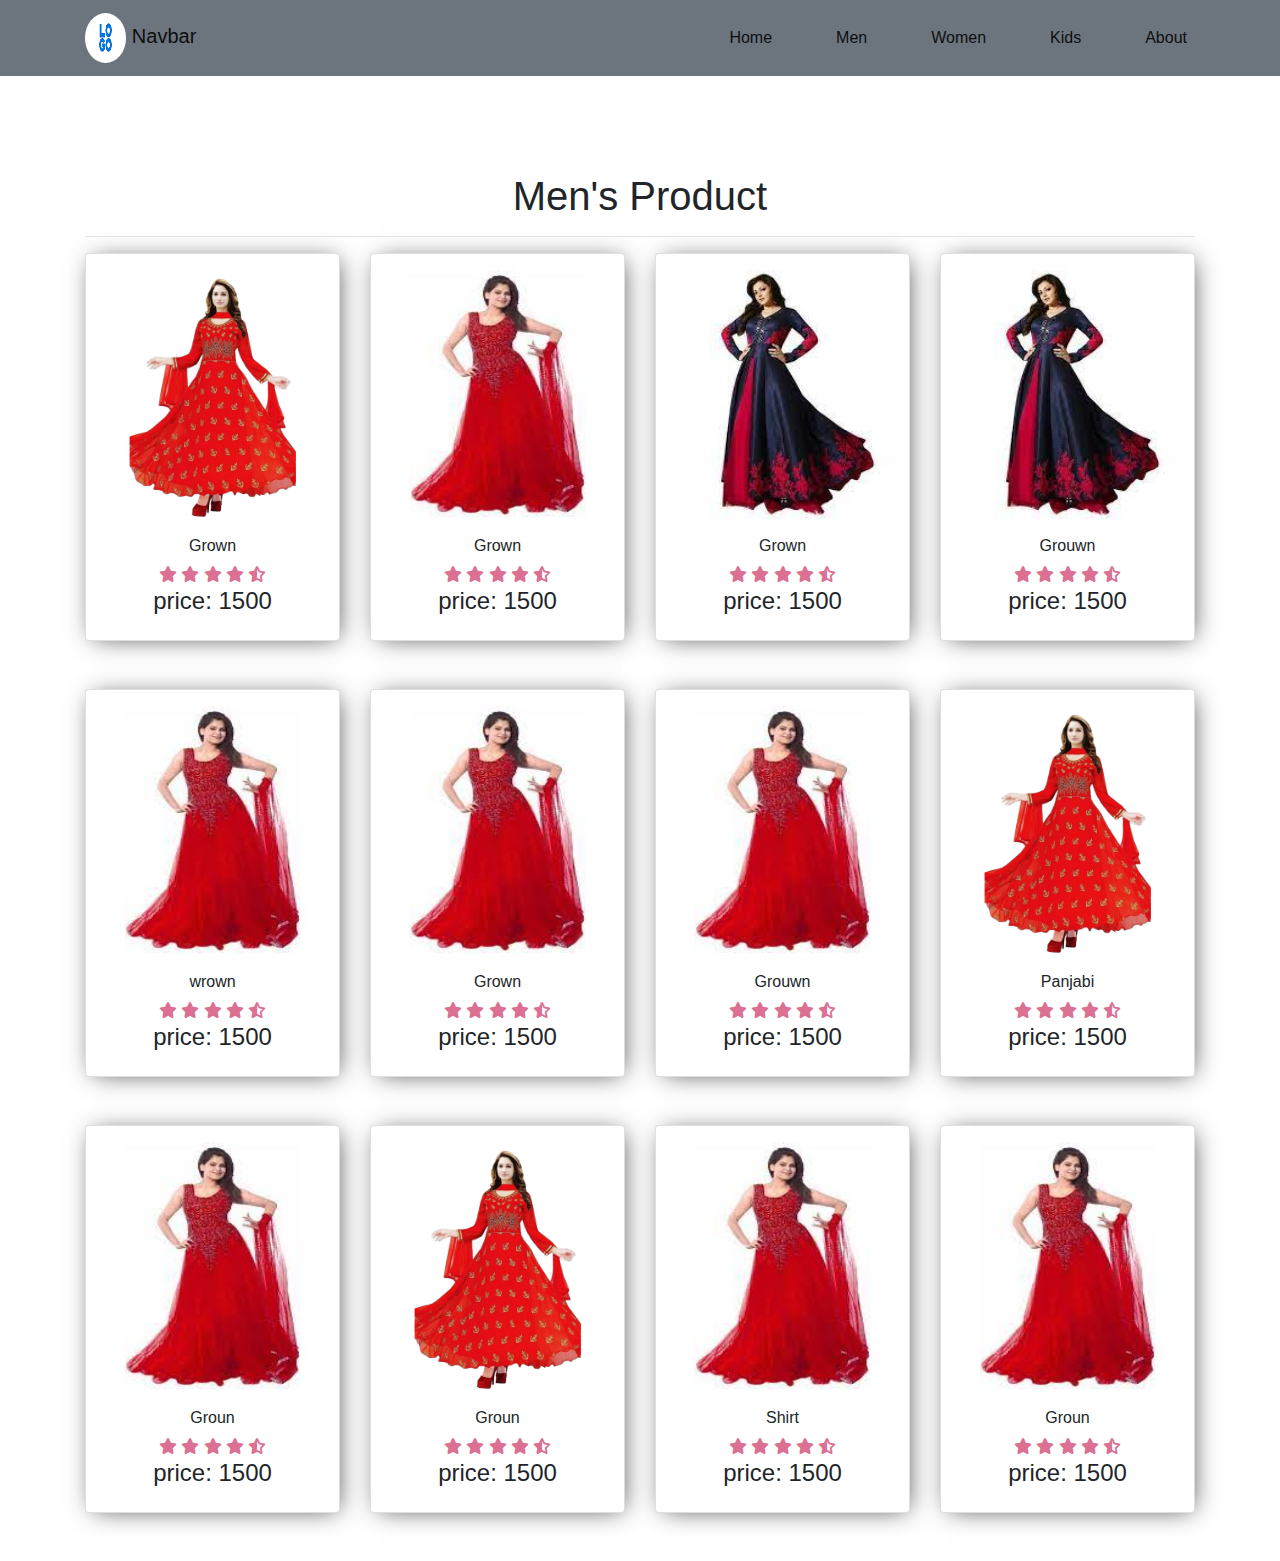
<file: pages/women.html>
<!DOCTYPE html>
<html lang="en">
<head>
    <meta charset="UTF-8">
    <meta http-equiv="X-UA-Compatible" content="IE=edge">
    <meta name="viewport" content="width=device-width, initial-scale=1.0">
    <title>Women || Web site</title>
    <link rel="stylesheet" href="../assets/css/style.css" type="text/css" >
    <link rel="shortcut icon" href="../assets/img/icon.jpg" type="image/x-icon">
    <link rel="stylesheet" href="https://cdn.jsdelivr.net/npm/bootstrap@4.0.0/dist/css/bootstrap.min.css" integrity="sha384-Gn5384xqQ1aoWXA+058RXPxPg6fy4IWvTNh0E263XmFcJlSAwiGgFAW/dAiS6JXm" crossorigin="anonymous">
    <link rel="stylesheet" href="https://cdnjs.cloudflare.com/ajax/libs/font-awesome/6.0.0/css/all.min.css" 
    integrity="sha512-9usAa10IRO0HhonpyAIVpjrylPvoDwiPUiKdWk5t3PyolY1cOd4DSE0Ga+ri4AuTroPR5aQvXU9xC6qOPnzFeg==" crossorigin="anonymous" referrerpolicy="no-referrer" />

</head>
<body>
    
    <div>
        <nav class="navbar navbar-expand-lg navbar-light bg-secondary">
           <div class="container">
            <a class="navbar-brand   " href="../index.html"> <img class="w-25  rounded-circle " src="../assets/img/logo.png" alt=""> Navbar</a>
            <button class="navbar-toggler" type="button" data-toggle="collapse" data-target="#navbarNav" aria-controls="navbarNav" aria-expanded="false" aria-label="Toggle navigation">
              <span class="navbar-toggler-icon"></span>
            </button>
            <div>
              <div class="home-menu collapse navbar-collapse  " id="navbarNav">
                <ul class="navbar-nav  ">
                  <li class="nav-item  active ml-5 ">
                    <a class="nav-link" href="../index.html">Home </a>
                  </li>
                  <li class="nav-item active ml-5 ">
                    <a class="nav-link" href="../pages/men.html" >Men</a>
                  </li>
                  <li class="nav-item active ml-5 ">
                      <a class="nav-link" href="../pages/women.html" >Women</a>
                    </li>
                    <li class="nav-item active ml-5 ">
                      <a class="nav-link" href="../pages/kids.html"  >Kids</a>
                    </li>
                  <li class="nav-item active ml-5 ">
                    <a class="nav-link" href="../pages/about.html" >About</a>
                  </li>
                  
                </ul>
              </div>
            </div>
           </div>
          </nav>
    </div>







    <section class="product">
      <div class="container py-5 text-center">
          <h1 class="pt-5"> Men's Product </h1>
         <hr>
          <div class="row">
              <div class="col-3">
                  <div class="card py-3">
                      <div class="card-head">
                         <a href="./women(BUY).html" target="_blank" >
                          <img src="../assets/img/women1.jpg" class="img-fluid" alt="" >
                         </a>
                          <h6 class="pt-3"> Grown</h6>
                          <i class="fa-solid fa-star"></i>
                          <i class="fa-solid fa-star"></i>
                          <i class="fa-solid fa-star"></i>
                          <i class="fa-solid fa-star"></i>
                          <i class="fa-solid fa-star-half-stroke"></i>
                          <h4>price: 1500</h4>
                      </div>
                  </div>
                   
              </div>
              <div class="col-lg-3">
                  <div class="card py-3">
                      <div class="card-head">
                         <a href="./women(BUY).html" target="_blank">
                          <img src="..//assets/img/women2.jpg" class="img-fluid" alt="" >
                         </a>
                          <h6 class="pt-3">Grown</h6>
                          <i class="fa-solid fa-star"></i>
                          <i class="fa-solid fa-star"></i>
                          <i class="fa-solid fa-star"></i>
                          <i class="fa-solid fa-star"></i>
                          <i class="fa-solid fa-star-half-stroke"></i>
                          <h4>price: 1500</h4>
                      </div>
                  </div>
                   
              </div>
              <div class="col-lg-3">
                  <div class="card py-3">
                      <div class="card-head">
                         <a href="./women(BUY).html" target="_blank">
                          <img src="../assets/img/women3).jpg" class="img-fluid" alt="" >
                         </a>
                          <h6 class="pt-3">Grown</h6>
                          <i class="fa-solid fa-star"></i>
                          <i class="fa-solid fa-star"></i>
                          <i class="fa-solid fa-star"></i>
                          <i class="fa-solid fa-star"></i>
                          <i class="fa-solid fa-star-half-stroke"></i>
                          <h4>price: 1500</h4>
                      </div>
                  </div>
                   
              </div>
              <div class="col-lg-3">
                  <div class="card py-3">
                      <div class="card-head">
                         <a href="./women(BUY).html" target="_blank">
                          <img src="../assets/img/women3).jpg" class="img-fluid" alt="" >
                         </a>
                          <h6 class="pt-3"> Grouwn </h6>
                          <i class="fa-solid fa-star"></i>
                          <i class="fa-solid fa-star"></i>
                          <i class="fa-solid fa-star"></i>
                          <i class="fa-solid fa-star"></i>
                          <i class="fa-solid fa-star-half-stroke"></i>
                          <h4>price: 1500</h4>
                      </div>
                  </div>
                   
              </div>
              <div class="col-lg-3 mt-5">
                  <div class="card py-3">
                      <div class="card-head">
                         <a href="./women(BUY).html" target="_blank" target="_blank" >
                          <img src="../assets/img/women2.jpg" class="img-fluid" alt="" >
                         </a>
                          <h6 class="pt-3"> wrown</h6>
                          <i class="fa-solid fa-star"></i>
                          <i class="fa-solid fa-star"></i>
                          <i class="fa-solid fa-star"></i>
                          <i class="fa-solid fa-star"></i>
                          <i class="fa-solid fa-star-half-stroke"></i>
                          <h4>price: 1500</h4>
                      </div>
                  </div>
                   
              </div>
              <div class="col-lg-3 mt-5">
                  <div class="card py-3">
                      <div class="card-head">
                         <a href="./women(BUY).html" target="_blank" >
                          <img src="../assets/img/women2.jpg" class="img-fluid" alt="" >
                         </a>
                          <h6 class="pt-3"> Grown</h6>
                          <i class="fa-solid fa-star"></i>
                          <i class="fa-solid fa-star"></i>
                          <i class="fa-solid fa-star"></i>
                          <i class="fa-solid fa-star"></i>
                          <i class="fa-solid fa-star-half-stroke"></i>
                          <h4>price: 1500</h4>
                      </div>
                  </div>
  
              </div>
              <div class="col-lg-3 mt-5">
                  <div class="card py-3">
                      <div class="card-head">
                         <a href="../women(BUY).html" target="_blank">
                          <img src="../assets/img/women2.jpg" class="img-fluid" alt="" title="Hand-embroidered">
                         </a>
                          <h6 class="pt-3"> Grouwn</h6>
                          <i class="fa-solid fa-star"></i>
                          <i class="fa-solid fa-star"></i>
                          <i class="fa-solid fa-star"></i>
                          <i class="fa-solid fa-star"></i>
                          <i class="fa-solid fa-star-half-stroke"></i>
                          <h4>price: 1500</h4>
                      </div>
                  </div>
                   
              </div>
              <div class="col-lg-3 mt-5">
                  <div class="card py-3">
                      <div class="card-head">
                         <a href="./women(BUY).html" target="_blank">
                          <img src="../assets/img/women1.jpg" class="img-fluid" alt="">
                         </a>
                          <h6 class="pt-3">Panjabi</h6>
                          <i class="fa-solid fa-star"></i>
                          <i class="fa-solid fa-star"></i>
                          <i class="fa-solid fa-star"></i>
                          <i class="fa-solid fa-star"></i>
                          <i class="fa-solid fa-star-half-stroke"></i>
                          <h4>price: 1500</h4>
                      </div>
                  </div>
  
              </div>
              <div class="col-lg-3 mt-5">
                <div class="card py-3">
                    <div class="card-head">
                       <a href="./women(BUY).html" target="_blank">
                        <img src="../assets/img/women2.jpg " class="img-fluid" alt="" >
                       </a>
                        <h6 class="pt-3">Groun</h6>
                        <i class="fa-solid fa-star"></i>
                        <i class="fa-solid fa-star"></i>
                        <i class="fa-solid fa-star"></i>
                        <i class="fa-solid fa-star"></i>
                        <i class="fa-solid fa-star-half-stroke"></i>
                        <h4>price: 1500</h4>
                    </div>
                </div>
                 
            </div>
            <div class="col-lg-3 mt-5">
                <div class="card py-3">
                    <div class="card-head">
                       <a href="./women(BUY).html" target="_blank">
                        <img src="../assets/img/women1.jpg" class="img-fluid" alt="" >
                       </a>
                        <h6 class="pt-3">Groun</h6>
                        <i class="fa-solid fa-star"></i>
                        <i class="fa-solid fa-star"></i>
                        <i class="fa-solid fa-star"></i>
                        <i class="fa-solid fa-star"></i>
                        <i class="fa-solid fa-star-half-stroke"></i>
                        <h4>price: 1500</h4>
                    </div>
                </div>

            </div>
            <div class="col-lg-3 mt-5">
              <div class="card py-3">
                  <div class="card-head">
                     <a href="./women(BUY).html" target="_blank">
                      <img src="../assets/img/women2.jpg" class="img-fluid" alt="" >
                     </a>
                      <h6 class="pt-3"> Shirt </h6>
                      <i class="fa-solid fa-star"></i>
                      <i class="fa-solid fa-star"></i>
                      <i class="fa-solid fa-star"></i>
                      <i class="fa-solid fa-star"></i>
                      <i class="fa-solid fa-star-half-stroke"></i>
                      <h4>price: 1500</h4>
                  </div>
              </div>
               
          </div>
          <div class="col-lg-3 mt-5">
              <div class="card py-3">
                  <div class="card-head">
                     <a href="./women(BUY).html" target="_blank">
                      <img src="../assets/img/women2.jpg" class="img-fluid" alt="">
                     </a>
                      <h6 class="pt-3"> Groun</h6>
                      <i class="fa-solid fa-star"></i>
                      <i class="fa-solid fa-star"></i>
                      <i class="fa-solid fa-star"></i>
                      <i class="fa-solid fa-star"></i>
                      <i class="fa-solid fa-star-half-stroke"></i>
                      <h4>price: 1500</h4>
                  </div>
              </div>

          </div>

  
          </div>
      </div>
  </section>



    <script src="https://code.jquery.com/jquery-3.2.1.slim.min.js" integrity="sha384-KJ3o2DKtIkvYIK3UENzmM7KCkRr/rE9/Qpg6aAZGJwFDMVNA/GpGFF93hXpG5KkN" crossorigin="anonymous"></script>
    <script src="https://cdn.jsdelivr.net/npm/popper.js@1.12.9/dist/umd/popper.min.js" integrity="sha384-ApNbgh9B+Y1QKtv3Rn7W3mgPxhU9K/ScQsAP7hUibX39j7fakFPskvXusvfa0b4Q" crossorigin="anonymous"></script>
    <script src="https://cdn.jsdelivr.net/npm/bootstrap@4.0.0/dist/js/bootstrap.min.js" integrity="sha384-JZR6Spejh4U02d8jOt6vLEHfe/JQGiRRSQQxSfFWpi1MquVdAyjUar5+76PVCmYl" crossorigin="anonymous"></script>
</body>
</html>
</file>
<file: assets/css/style.css>
*{
    margin: 0;
    padding: 0;
    border: 0;
    box-sizing: border-box;
}
.w-25{
    height: 50px;
    width: 50px;
}
.menu ul li a:hover{
    color: aliceblue;
}
.home{
    height: 600px;
    width: 100%;
    /* background-color: aqua; */
    background: url("../img/fashion.jpg");
    background-repeat: no-repeat;
    background-size: cover;
    position: relative;
}
.home-menu ul li a:hover{
    background-color: aliceblue;
    border-radius: 5px;
}
   
.home-info{
    margin-top: 250px;
}

section.product img{
    width: 350px;
    height: 250px;
}



.hr{
    width: 50%;
    border-width: 4px;
    background-color: brown;
    margin: auto;
    margin-bottom: 80px;
}

section.product .card{
    -webkit-box-shadow: 3px 2px 24px -6px rgba(0,0,0,0.75);
    -moz-box-shadow: 3px 2px 24px -6px rgba(0,0,0,0.75);
    box-shadow: 3px 2px 24px -6px rgba(0,0,0,0.75);
}

.fa-solid{
    color: palevioletred;
}

.contact-ber{
    height: 700px;
    width: 99%;
    /* background-color: aqua; */
    background: url("../img/grey.png");
    background-repeat: no-repeat;
    background-size: cover;
    position: relative;
    
}
.adress-call{
    background-color: aliceblue;
    /* width: 100%; */
    /* height: 60px; */
    border-radius: 15px;
   

}
.message{
    /* background-color: black; */
  /* width: 60%; */
    /* height: 410px; */
   
   margin-left: 200px;
   

}
.card1{
    -webkit-box-shadow: 3px 2px 24px -6px rgba(0,0,0,0.75);
    -moz-box-shadow: 3px 2px 24px -6px rgba(0,0,0,0.75);
    box-shadow: 3px 2px 24px -6px rgba(0,0,0,0.75);
    
}
section.buy-product img{
    width: 400px;
    height: 460px;
}
.tka-cost{
    color: brown;
}
</file>
